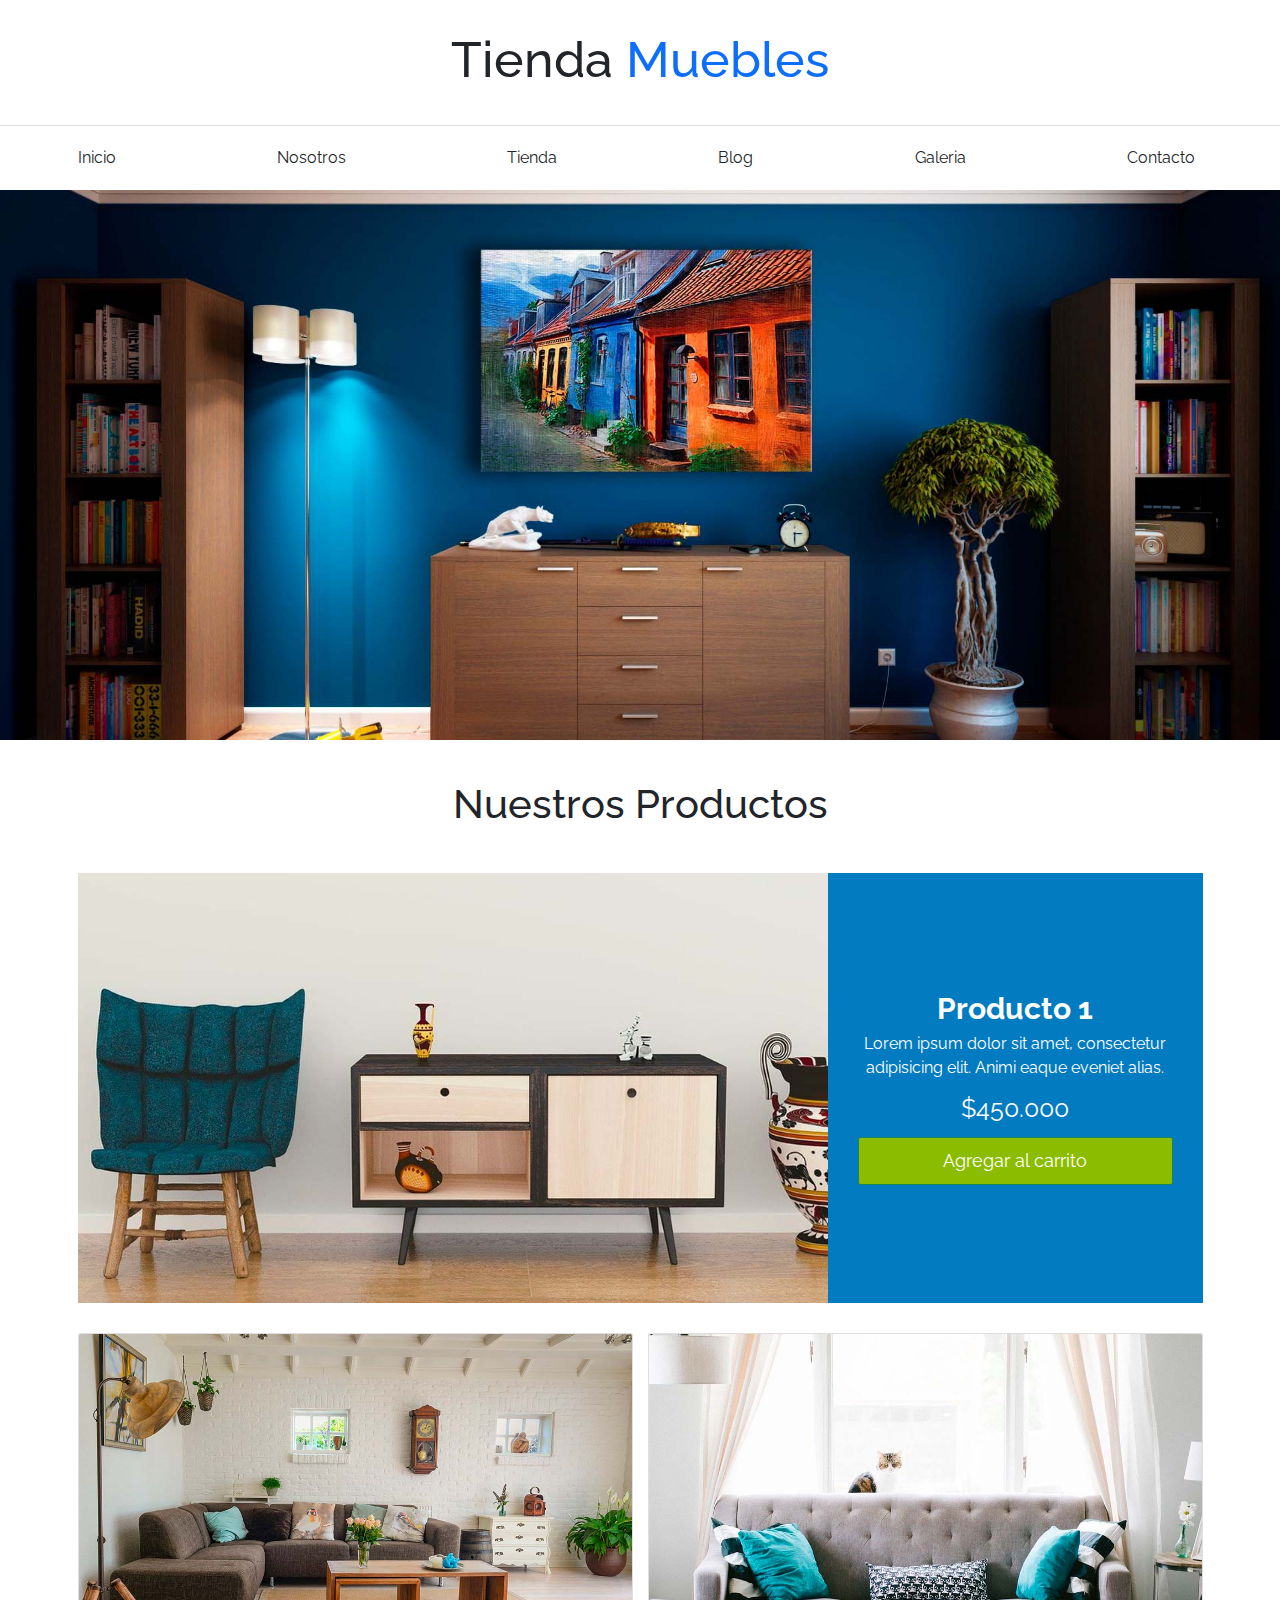
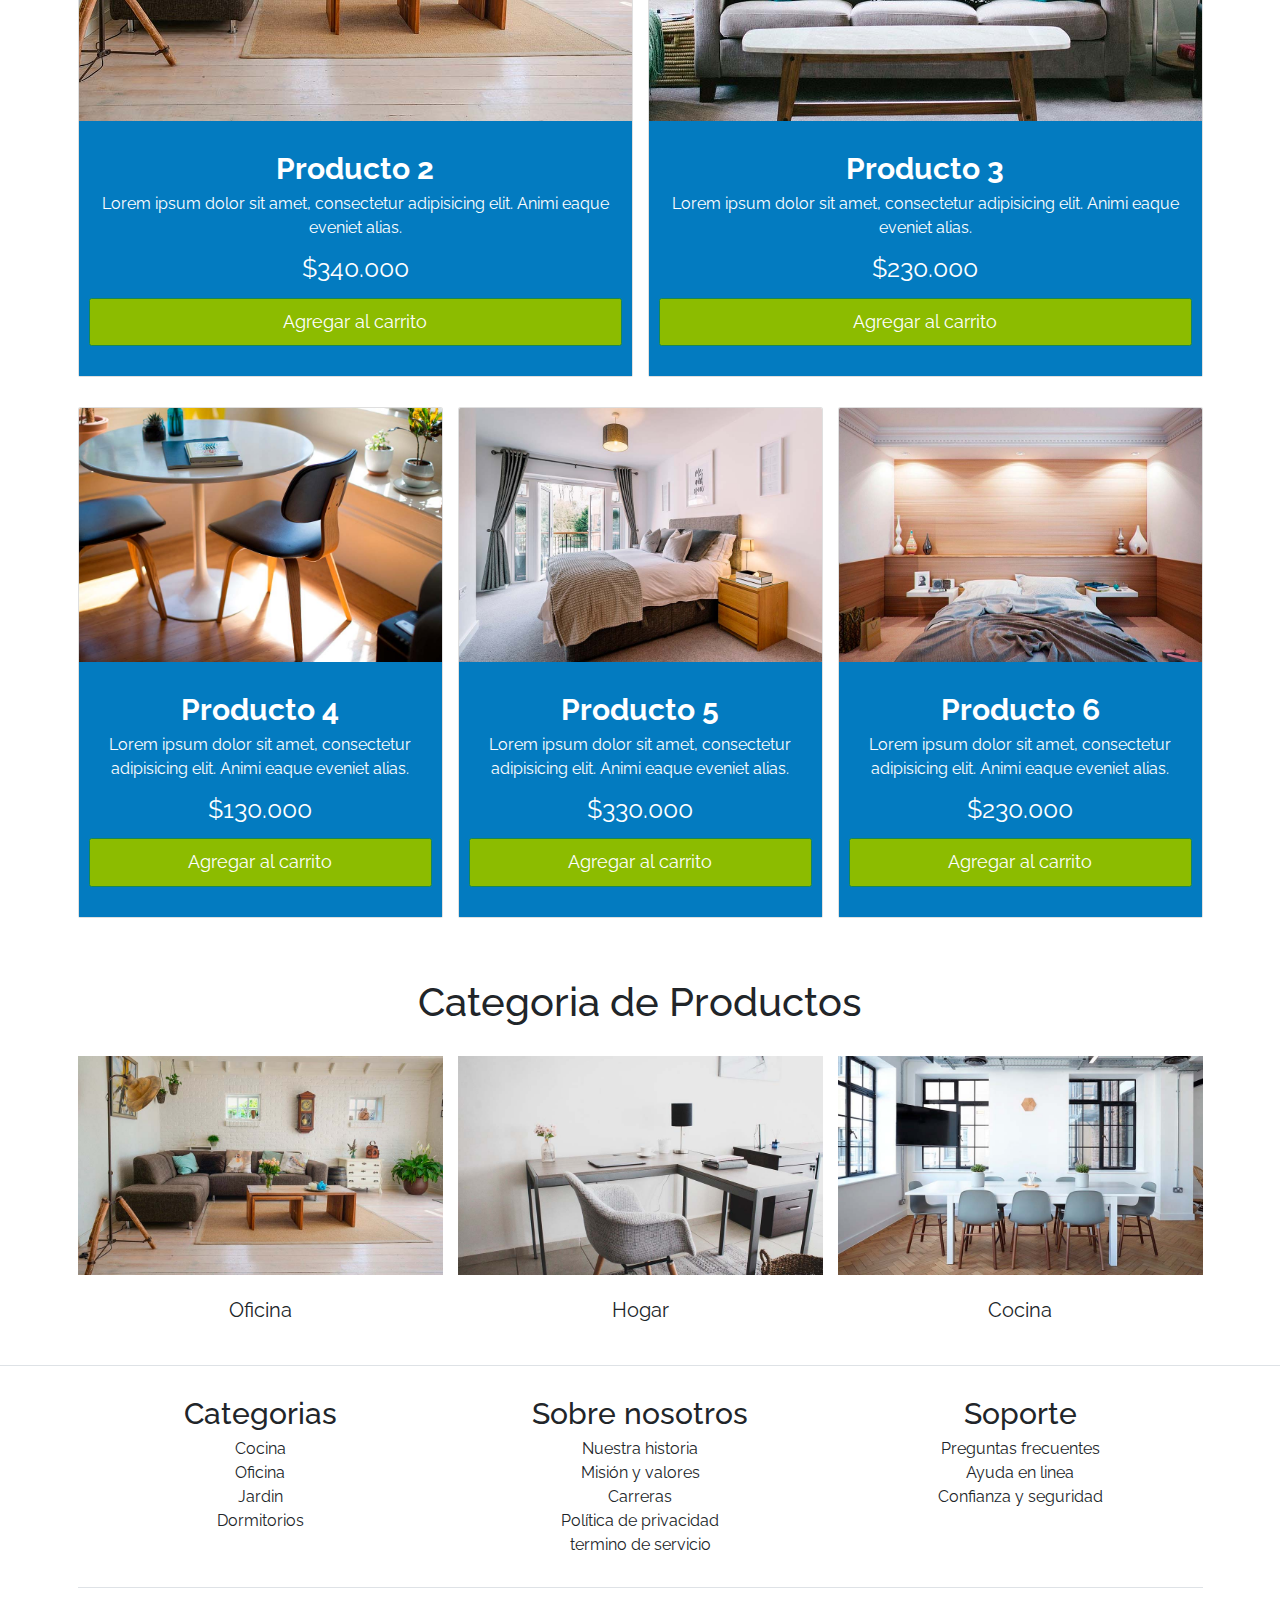
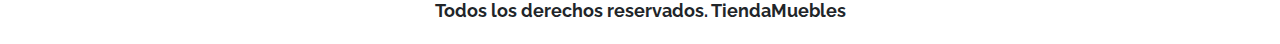
<file: index.html>
<!DOCTYPE html>
<html lang="en">
<head>
    <meta charset="UTF-8">
    <meta http-equiv="X-UA-Compatible" content="IE=edge">
    <meta name="viewport" content="width=device-width, initial-scale=1.0">
    <title>Ecommerce - Inicio</title>
    <link rel="stylesheet" href="css/bootstrap.min.css">
    <link rel="stylesheet" href="css/app.css">
    <link rel="preconnect" href="https://fonts.googleapis.com">
    <link rel="preconnect" href="https://fonts.gstatic.com" crossorigin>
    <link href="https://fonts.googleapis.com/css2?family=Playfair+Display:wght@700&family=Raleway:wght@400;700;900&display=swap" rel="stylesheet">
</head>
<body>
    <header class="py-5">
        <h1 class="text-center">Tienda <span class="text-primary">Muebles</span></h1>

    </header>

    <div class="border-top py-4">
        <div class="navbar navbar-expand-lg container navbar-light">
            
            <a href="index.html" class="navbar-brand d-lg-none fs-2 fw-bold text-uppercase">Tienda Muebles</a>
            
            <button class="navbar-toggler" type="button" data-bs-toggle="collapse" data-bs-target="#mostrarHamburgesa">
                <span class="navbar-toggler-icon"></span>
            </button>

            <div id="mostrarHamburgesa" class="collapse navbar-collapse">
                <nav class="text-capitalize navbar-nav container text-center d-flex flex-md-row justify-content-md-between">
                    <a class="text-decoration-none text-dark" href="index.html">inicio</a>
                    <a class="text-decoration-none text-dark" href="nosotros.html">nosotros</a>
                    <a class="text-decoration-none text-dark" href="tienda.html">tienda</a>
                    <a class="text-decoration-none text-dark" href="blog.html">blog</a>
                    <a class="text-decoration-none text-dark" href="galeria.html">galeria</a>
                    <a class="text-decoration-none text-dark" href="contacto.html">contacto</a>
                </nav>
            </div>
        </div>
    </div>

    <div class="hero"></div>


    <main class="container-xl py-5">
        <h2 class="text-center py-3 text-capitalize">Nuestros Productos</h2>
        
        <div class="row g-0 pt-5 mb-5"> <!--g-0: gutters son espacios entre el contenido d elas columnas -->
            <div class="col-md-8 producto">
                <img src="img/producto1.jpg" alt="imagen producto" class="img-fluid">
            </div>

            <div class="col-md-4 bg-primary text-center p-5 text-white d-flex flex-column justify-content-center">
                <h3 class="fw-bold">Producto 1</h3>
                <p>Lorem ipsum dolor sit amet, consectetur adipisicing elit. Animi eaque eveniet alias.</p>
                <p class="fs-1">$450.000</p>
                <a href="#" class="btn btn-success fs-3 py-3">Agregar al carrito</a>
            </div>
        </div>


        <div class="row">
            <div class="col-md-6 mb-5">
                <div class="card">
                    <img  class="card-img-top" src="img/producto2.jpg" alt="imagen producto">

                    <div class="card-body text-center bg-primary text-white py-5">
                        <h3 class="fw-bold">Producto 2</h3>
                        <p>Lorem ipsum dolor sit amet, consectetur adipisicing elit. Animi eaque eveniet alias.</p>
                        <p class="fs-1">$340.000</p>
                        <a href="#" class="btn btn-success fs-3 py-3 w-100">Agregar al carrito</a>
                    </div>
                </div>
            </div>
            <div class="col-md-6 mb-5">
                <div class="card">
                    <img class="card-img-top" src="img/producto3.jpg" alt="imagen producto">

                    <div class="card-body text-center bg-primary text-white py-5">
                        <h3 class="fw-bold">Producto 3</h3>
                        <p>Lorem ipsum dolor sit amet, consectetur adipisicing elit. Animi eaque eveniet alias.</p>
                        <p class="fs-1">$230.000</p>
                        <a href="#" class="btn btn-success fs-3 py-3 w-100">Agregar al carrito</a>
                    </div>
                </div>
            </div>
        </div>

        <div class="row">
            <div class="col-md-4 mb-5">
                <div class="card">
                    <img class="card-img-top" src="img/producto4.jpg" alt="imagen producto">

                    <div class="card-body text-center bg-primary text-white py-5">
                        <h3 class="fw-bold">Producto 4</h3>
                        <p>Lorem ipsum dolor sit amet, consectetur adipisicing elit. Animi eaque eveniet alias.</p>
                        <p class="fs-1">$130.000</p>
                        <a href="#" class="btn btn-success fs-3 py-3 w-100">Agregar al carrito</a>
                    </div>
                </div>
            </div>
            <div class="col-md-4 mb-5">
                <div class="card">
                    <img class="card-img-top" src="img/producto5.jpg" alt="imagen producto">

                    <div class="card-body text-center bg-primary text-white py-5">
                        <h3 class="fw-bold">Producto 5</h3>
                        <p>Lorem ipsum dolor sit amet, consectetur adipisicing elit. Animi eaque eveniet alias.</p>
                        <p class="fs-1">$330.000</p>
                        <a href="#" class="btn btn-success fs-3 py-3 w-100">Agregar al carrito</a>
                    </div>
                </div>
            </div>
            <div class="col-md-4 mb-5">
                <div class="card">
                    <img class="card-img-top" src="img/producto6.jpg" alt="imagen producto">

                    <div class="card-body text-center bg-primary text-white py-5">
                        <h3 class="fw-bold">Producto 6</h3>
                        <p>Lorem ipsum dolor sit amet, consectetur adipisicing elit. Animi eaque eveniet alias.</p>
                        <p class="fs-1">$230.000</p>
                        <a href="#" class="btn btn-success fs-3 py-3 w-100">Agregar al carrito</a>
                    </div>
                </div>
            </div>
        </div>
    </main>

    <section class="container-xl">
        <h2 class="text-center">Categoria de Productos</h2>

        <div class="row mt-5">
            <div class="col-md-4 categoria">
                <div class="overflow-hidden">
                    <img src="img/categoria1.jpg" alt="imagen categoria" class="img-fluid">
                </div>

                <a href="#" class="text-center d-block text-dark text-decoration-none fs-2 mt-3 p-3">Oficina</a>
            </div>

            <div class="col-md-4 categoria">
                <div class="overflow-hidden">
                    <img src="img/categoria2.jpg" alt="imagen categoria" class="img-fluid">
                </div>

                <a href="#" class="text-center d-block text-dark text-decoration-none fs-2 mt-3 p-3">Hogar</a>
            </div>

            <div class="col-md-4 categoria">
                <div class="overflow-hidden">
                    <img src="img/categoria3.jpg" alt="imagen categoria" class="img-fluid">
                </div>

                <a href="#" class="text-center d-block text-dark text-decoration-none fs-2 mt-3 p-3">Cocina</a>
            </div>
        </div>
        
    </section>

    <footer class="mt-5 border-top">
        <div class="container-xl mt-5">
            <div class="row">
                <div class="col-md-4 mb-4 mb-md-0 text-center">
                    <h3>Categorias</h3>
                    <nav class="d-flex flex-column">
                        <a class="text-dark text-decoration-none" href="#">Cocina</a>
                        <a class="text-dark text-decoration-none" href="#">Oficina</a>
                        <a class="text-dark text-decoration-none" href="#">Jardin</a>
                        <a class="text-dark text-decoration-none" href="#">Dormitorios</a>
                    </nav>
                </div>

                <div class="col-md-4 mb-4 mb-md-0 text-center">
                    <h3>Sobre nosotros</h3>
                    <nav class="d-flex flex-column">
                        <a class="text-dark text-decoration-none" href="#">Nuestra historia</a>
                        <a class="text-dark text-decoration-none" href="#">Misión y valores</a>
                        <a class="text-dark text-decoration-none" href="#">Carreras</a>
                        <a class="text-dark text-decoration-none" href="#">Política de privacidad</a>
                        <a class="text-dark text-decoration-none" href="#">termino de servicio</a>
                    </nav>
                </div>

                <div class="col-md-4 mb-4 mb-md-0 text-center">
                    <h3>Soporte</h3>
                    <nav class="d-flex flex-column">
                        <a class="text-dark text-decoration-none" href="#">Preguntas frecuentes</a>
                        <a class="text-dark text-decoration-none" href="#">Ayuda en linea</a>
                        <a class="text-dark text-decoration-none" href="#">Confianza y seguridad</a>

                    </nav>
                </div>
            </div>

            <p class="text-center mt-5 p-3 border-top fs-3 fw-bold">Todos los derechos reservados. TiendaMuebles</p>
        </div>
    </footer>

    <script src="js/bootstrap.bundle.min.js"></script>
</body>
</html>
</file>
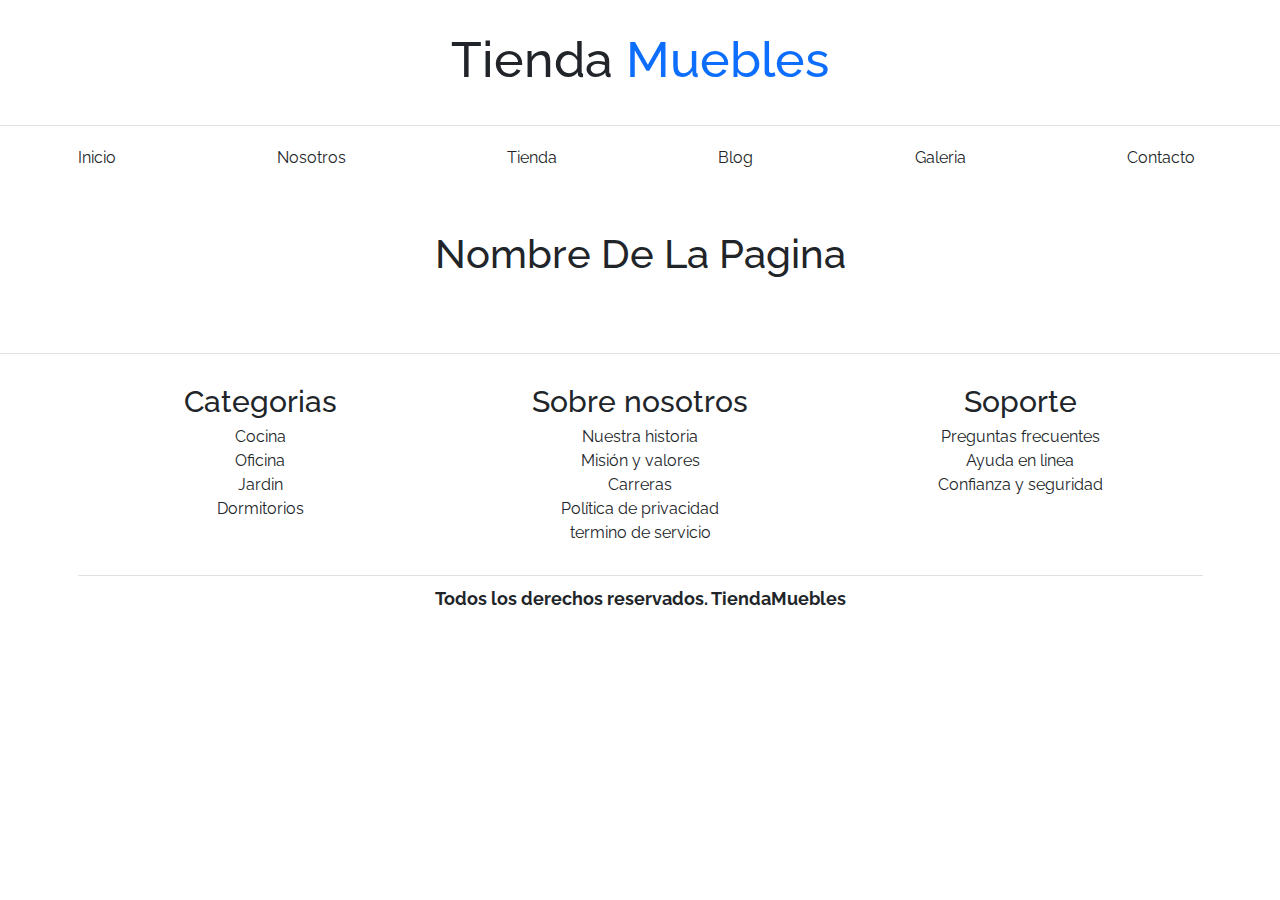
<file: base.html>
<!DOCTYPE html>
<html lang="en">
<head>
    <meta charset="UTF-8">
    <meta http-equiv="X-UA-Compatible" content="IE=edge">
    <meta name="viewport" content="width=device-width, initial-scale=1.0">
    <title>Ecommerce - Nombre Pagina</title>
    <link rel="stylesheet" href="css/bootstrap.min.css">
    <link rel="stylesheet" href="css/app.css">
    <link rel="preconnect" href="https://fonts.googleapis.com">
    <link rel="preconnect" href="https://fonts.gstatic.com" crossorigin>
    <link href="https://fonts.googleapis.com/css2?family=Playfair+Display:wght@700&family=Raleway:wght@400;700;900&display=swap" rel="stylesheet">
</head>
<body>
    <header class="py-5">
        <h1 class="text-center">Tienda <span class="text-primary">Muebles</span></h1>

    </header>

    <div class="border-top py-4">
        <div class="navbar navbar-expand-lg container navbar-light">
            
            <a href="index.html" class="navbar-brand d-lg-none fs-2 fw-bold text-uppercase">Tienda Muebles</a>
            
            <button class="navbar-toggler" type="button" data-bs-toggle="collapse" data-bs-target="#mostrarHamburgesa">
                <span class="navbar-toggler-icon"></span>
            </button>

            <div id="mostrarHamburgesa" class="collapse navbar-collapse">
                <nav class="text-capitalize navbar-nav container text-center d-flex flex-md-row justify-content-md-between">
                    <a class="text-decoration-none text-dark" href="index.html">inicio</a>
                    <a class="text-decoration-none text-dark" href="nosotros.html">nosotros</a>
                    <a class="text-decoration-none text-dark" href="tienda.html">tienda</a>
                    <a class="text-decoration-none text-dark" href="blog.html">blog</a>
                    <a class="text-decoration-none text-dark" href="galeria.html">galeria</a>
                    <a class="text-decoration-none text-dark" href="contacto.html">contacto</a>
                </nav>
            </div>
        </div>
    </div>


    <main class="container-xl py-5">
        <h2 class="text-center py-3 text-capitalize">Nombre de la pagina</h2>
        
    </main>

    <footer class="mt-5 border-top">
        <div class="container-xl mt-5">
            <div class="row">
                <div class="col-md-4 mb-4 mb-md-0 text-center">
                    <h3>Categorias</h3>
                    <nav class="d-flex flex-column">
                        <a class="text-dark text-decoration-none" href="#">Cocina</a>
                        <a class="text-dark text-decoration-none" href="#">Oficina</a>
                        <a class="text-dark text-decoration-none" href="#">Jardin</a>
                        <a class="text-dark text-decoration-none" href="#">Dormitorios</a>
                    </nav>
                </div>

                <div class="col-md-4 mb-4 mb-md-0 text-center">
                    <h3>Sobre nosotros</h3>
                    <nav class="d-flex flex-column">
                        <a class="text-dark text-decoration-none" href="#">Nuestra historia</a>
                        <a class="text-dark text-decoration-none" href="#">Misión y valores</a>
                        <a class="text-dark text-decoration-none" href="#">Carreras</a>
                        <a class="text-dark text-decoration-none" href="#">Política de privacidad</a>
                        <a class="text-dark text-decoration-none" href="#">termino de servicio</a>
                    </nav>
                </div>

                <div class="col-md-4 mb-4 mb-md-0 text-center">
                    <h3>Soporte</h3>
                    <nav class="d-flex flex-column">
                        <a class="text-dark text-decoration-none" href="#">Preguntas frecuentes</a>
                        <a class="text-dark text-decoration-none" href="#">Ayuda en linea</a>
                        <a class="text-dark text-decoration-none" href="#">Confianza y seguridad</a>

                    </nav>
                </div>
            </div>

            <p class="text-center mt-5 p-3 border-top fs-3 fw-bold">Todos los derechos reservados. TiendaMuebles</p>
        </div>
    </footer>

    <script src="js/bootstrap.bundle.min.js"></script>
</body>
</html>
</file>
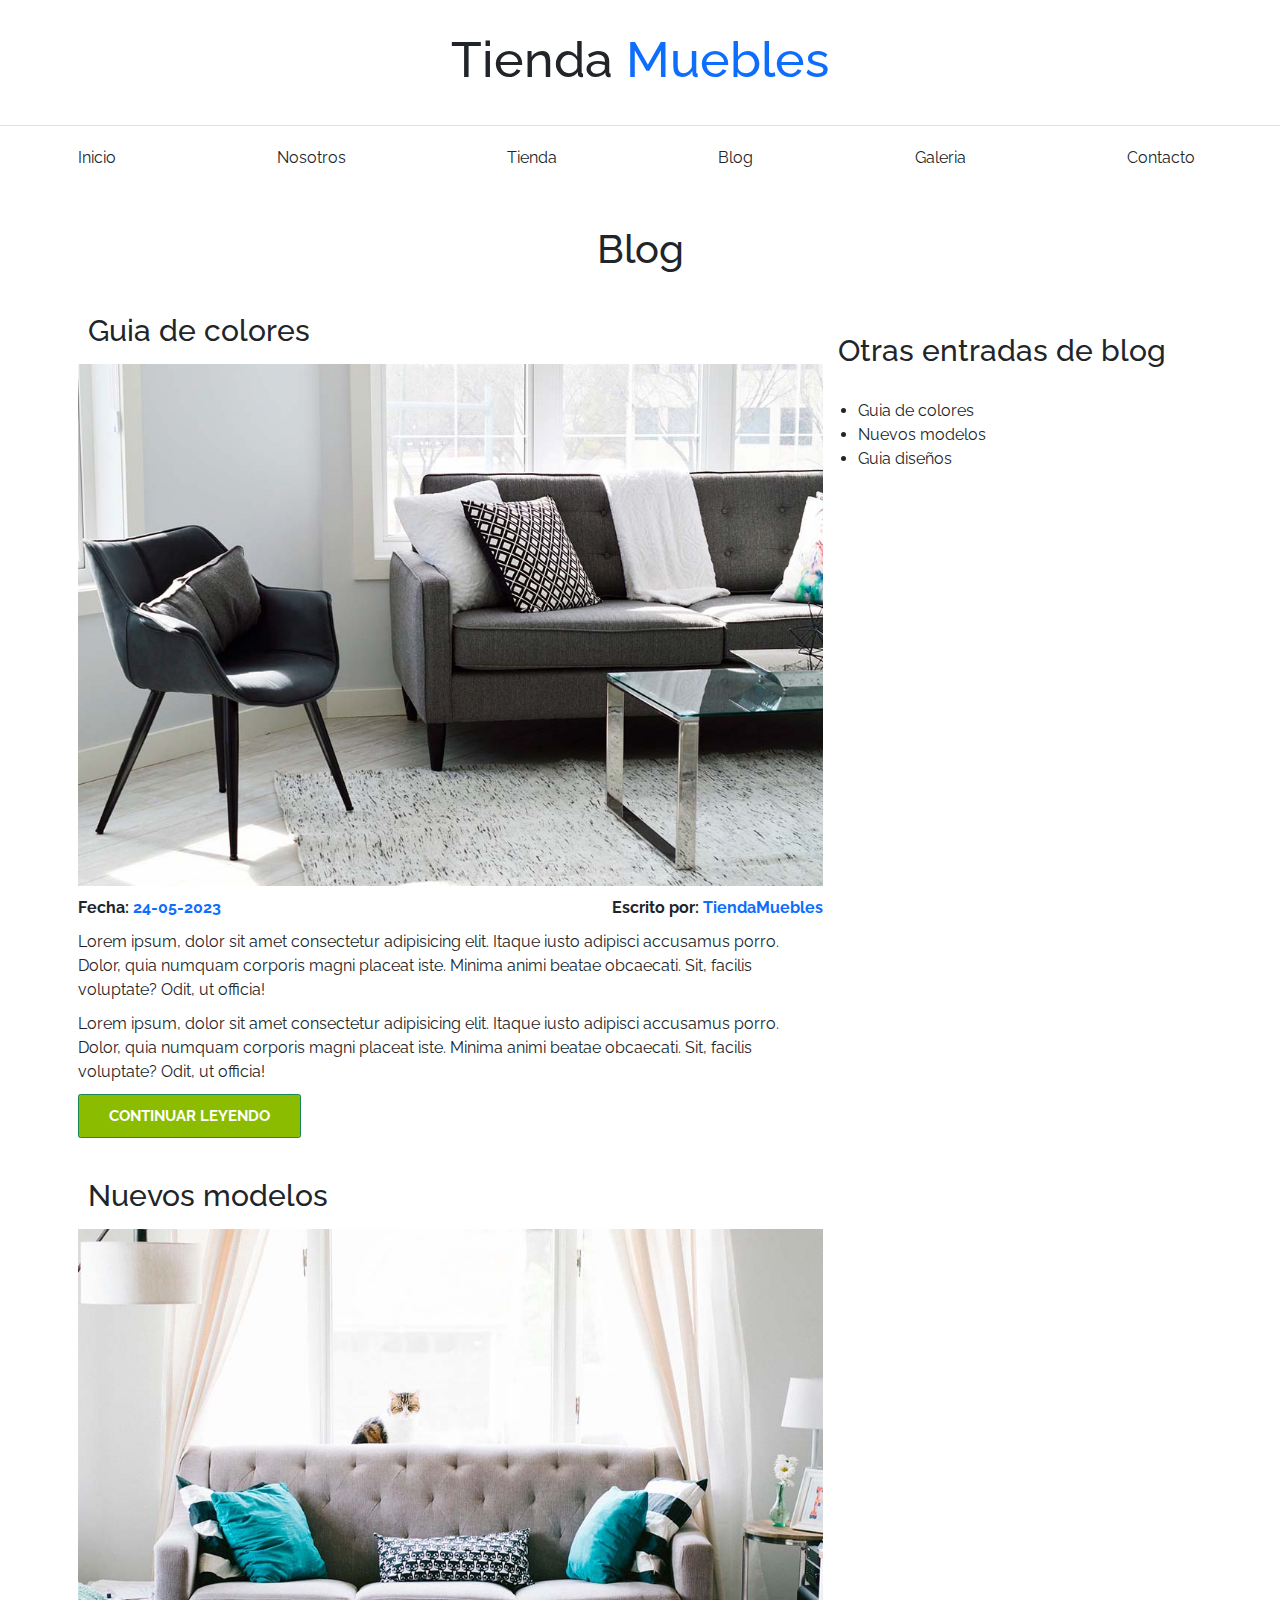
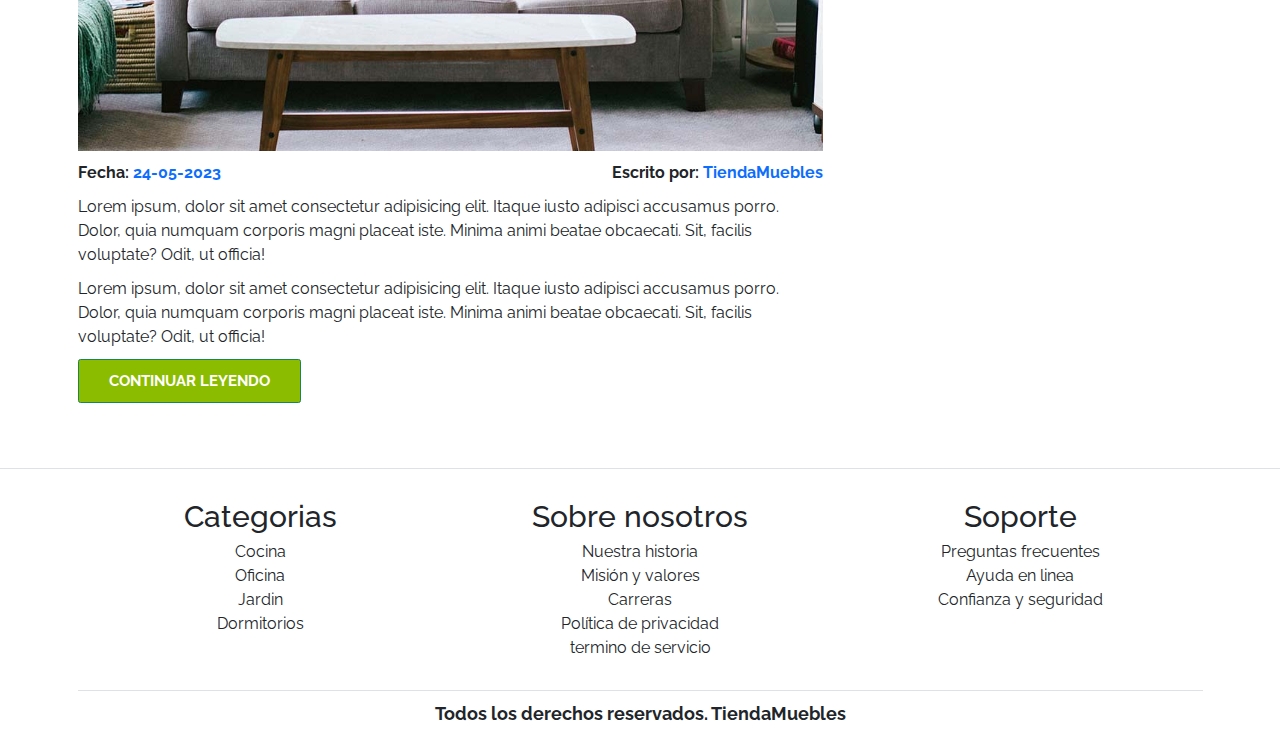
<file: blog.html>
<!DOCTYPE html>
<html lang="en">
<head>
    <meta charset="UTF-8">
    <meta http-equiv="X-UA-Compatible" content="IE=edge">
    <meta name="viewport" content="width=device-width, initial-scale=1.0">
    <title>Ecommerce - Blog</title>
    <link rel="stylesheet" href="css/bootstrap.min.css">
    <link rel="stylesheet" href="css/app.css">
    <link rel="preconnect" href="https://fonts.googleapis.com">
    <link rel="preconnect" href="https://fonts.gstatic.com" crossorigin>
    <link href="https://fonts.googleapis.com/css2?family=Playfair+Display:wght@700&family=Raleway:wght@400;700;900&display=swap" rel="stylesheet">
</head>
<body>
    <header class="py-5">
        <h1 class="text-center">Tienda <span class="text-primary">Muebles</span></h1>

    </header>

    <div class="border-top py-4">
        <div class="navbar navbar-expand-lg container navbar-light">
            
            <a href="index.html" class="navbar-brand d-lg-none fs-2 fw-bold text-uppercase">Tienda Muebles</a>
            
            <button class="navbar-toggler" type="button" data-bs-toggle="collapse" data-bs-target="#mostrarHamburgesa">
                <span class="navbar-toggler-icon"></span>
            </button>

            <div id="mostrarHamburgesa" class="collapse navbar-collapse">
                <nav class="text-capitalize navbar-nav container text-center d-flex flex-md-row justify-content-md-between">
                    <a class="text-decoration-none text-dark" href="index.html">inicio</a>
                    <a class="text-decoration-none text-dark" href="nosotros.html">nosotros</a>
                    <a class="text-decoration-none text-dark" href="tienda.html">tienda</a>
                    <a class="text-decoration-none text-dark" href="blog.html">blog</a>
                    <a class="text-decoration-none text-dark" href="galeria.html">galeria</a>
                    <a class="text-decoration-none text-dark" href="contacto.html">contacto</a>
                </nav>
            </div>
        </div>
    </div>


    <section class="container-xl py-5">
        <h2 class="my-2 text-center">Blog</h2>

        <div class="row mt-5">
            <main class="col-md-8 order-1 order-md-0">
                <article class="mb-2">
                  <h3 class="p-3">Guia de colores</h3>  
                  <img src="img/galeria_05.jpg" alt="imagen blog" class="img-fluid">

                    <div class="d-flex flex-column flex-md-row justify-content-md-between mt-3">
                        <p class="fw-bold">
                            Fecha: <span class="text-primary">24-05-2023 </span> 
                        </p>
        
                        <p class="fw-bold">
                            Escrito por: <span class="text-primary">TiendaMuebles </span> 
                        </p>
                    </div>
                  
                    <p>Lorem ipsum, dolor sit amet consectetur adipisicing elit. Itaque iusto adipisci accusamus porro. Dolor, quia numquam corporis magni placeat iste. Minima animi beatae obcaecati. Sit, facilis voluptate? Odit, ut officia!</p>
                  
                    <p>Lorem ipsum, dolor sit amet consectetur adipisicing elit. Itaque iusto adipisci accusamus porro. Dolor, quia numquam corporis magni placeat iste. Minima animi beatae obcaecati. Sit, facilis voluptate? Odit, ut officia!</p>

                    <a href="entrada.html" type="button" class="btn btn-success px-5 py-3 fs-4 fw-bold text-uppercase d-block d-md-inline-block">Continuar Leyendo</a>
                </article>

                <article class="mb-2 my-5">
                  <h3 class="p-3">Nuevos modelos</h3>  
                  <img src="img/galeria_06.jpg" alt="imagen blog" class="img-fluid">

                    <div class="d-flex flex-column flex-md-row justify-content-md-between mt-3">
                        <p class="fw-bold">
                            Fecha: <span class="text-primary">24-05-2023 </span> 
                        </p>
        
                        <p class="fw-bold">
                            Escrito por: <span class="text-primary">TiendaMuebles </span> 
                        </p>
                    </div>
                  
                    <p>Lorem ipsum, dolor sit amet consectetur adipisicing elit. Itaque iusto adipisci accusamus porro. Dolor, quia numquam corporis magni placeat iste. Minima animi beatae obcaecati. Sit, facilis voluptate? Odit, ut officia!</p>
                  
                    <p>Lorem ipsum, dolor sit amet consectetur adipisicing elit. Itaque iusto adipisci accusamus porro. Dolor, quia numquam corporis magni placeat iste. Minima animi beatae obcaecati. Sit, facilis voluptate? Odit, ut officia!</p>

                    <a href="entrada2.html" type="button" class="btn btn-success px-5 py-3 fs-4 fw-bold text-uppercase d-block d-md-inline-block">Continuar Leyendo</a>
                </article>
            </main>

            <aside class="col-md-4">
                <h3 class="my-5">Otras entradas de blog</h3>
                <ul class="mt-5">
                    <li>
                        <a class="text-dark text-decoration-none" href="#">Guia de colores</a>
                    </li>
                    <li>
                        <a class="text-dark text-decoration-none" href="#">Nuevos modelos</a>
                    </li>
                    <li>
                        <a class="text-dark text-decoration-none" href="#">Guia diseños</a>
                    </li>
                </ul>
            </aside>
        </div>
    </section>



    <footer class="mt-5 border-top">
        <div class="container-xl mt-5">
            <div class="row">
                <div class="col-md-4 mb-4 mb-md-0 text-center">
                    <h3>Categorias</h3>
                    <nav class="d-flex flex-column">
                        <a class="text-dark text-decoration-none" href="#">Cocina</a>
                        <a class="text-dark text-decoration-none" href="#">Oficina</a>
                        <a class="text-dark text-decoration-none" href="#">Jardin</a>
                        <a class="text-dark text-decoration-none" href="#">Dormitorios</a>
                    </nav>
                </div>

                <div class="col-md-4 mb-4 mb-md-0 text-center">
                    <h3>Sobre nosotros</h3>
                    <nav class="d-flex flex-column">
                        <a class="text-dark text-decoration-none" href="#">Nuestra historia</a>
                        <a class="text-dark text-decoration-none" href="#">Misión y valores</a>
                        <a class="text-dark text-decoration-none" href="#">Carreras</a>
                        <a class="text-dark text-decoration-none" href="#">Política de privacidad</a>
                        <a class="text-dark text-decoration-none" href="#">termino de servicio</a>
                    </nav>
                </div>

                <div class="col-md-4 mb-4 mb-md-0 text-center">
                    <h3>Soporte</h3>
                    <nav class="d-flex flex-column">
                        <a class="text-dark text-decoration-none" href="#">Preguntas frecuentes</a>
                        <a class="text-dark text-decoration-none" href="#">Ayuda en linea</a>
                        <a class="text-dark text-decoration-none" href="#">Confianza y seguridad</a>

                    </nav>
                </div>
            </div>

            <p class="text-center mt-5 p-3 border-top fs-3 fw-bold">Todos los derechos reservados. TiendaMuebles</p>
        </div>
    </footer>

    <script src="js/bootstrap.bundle.min.js"></script>
</body>
</html>
</file>
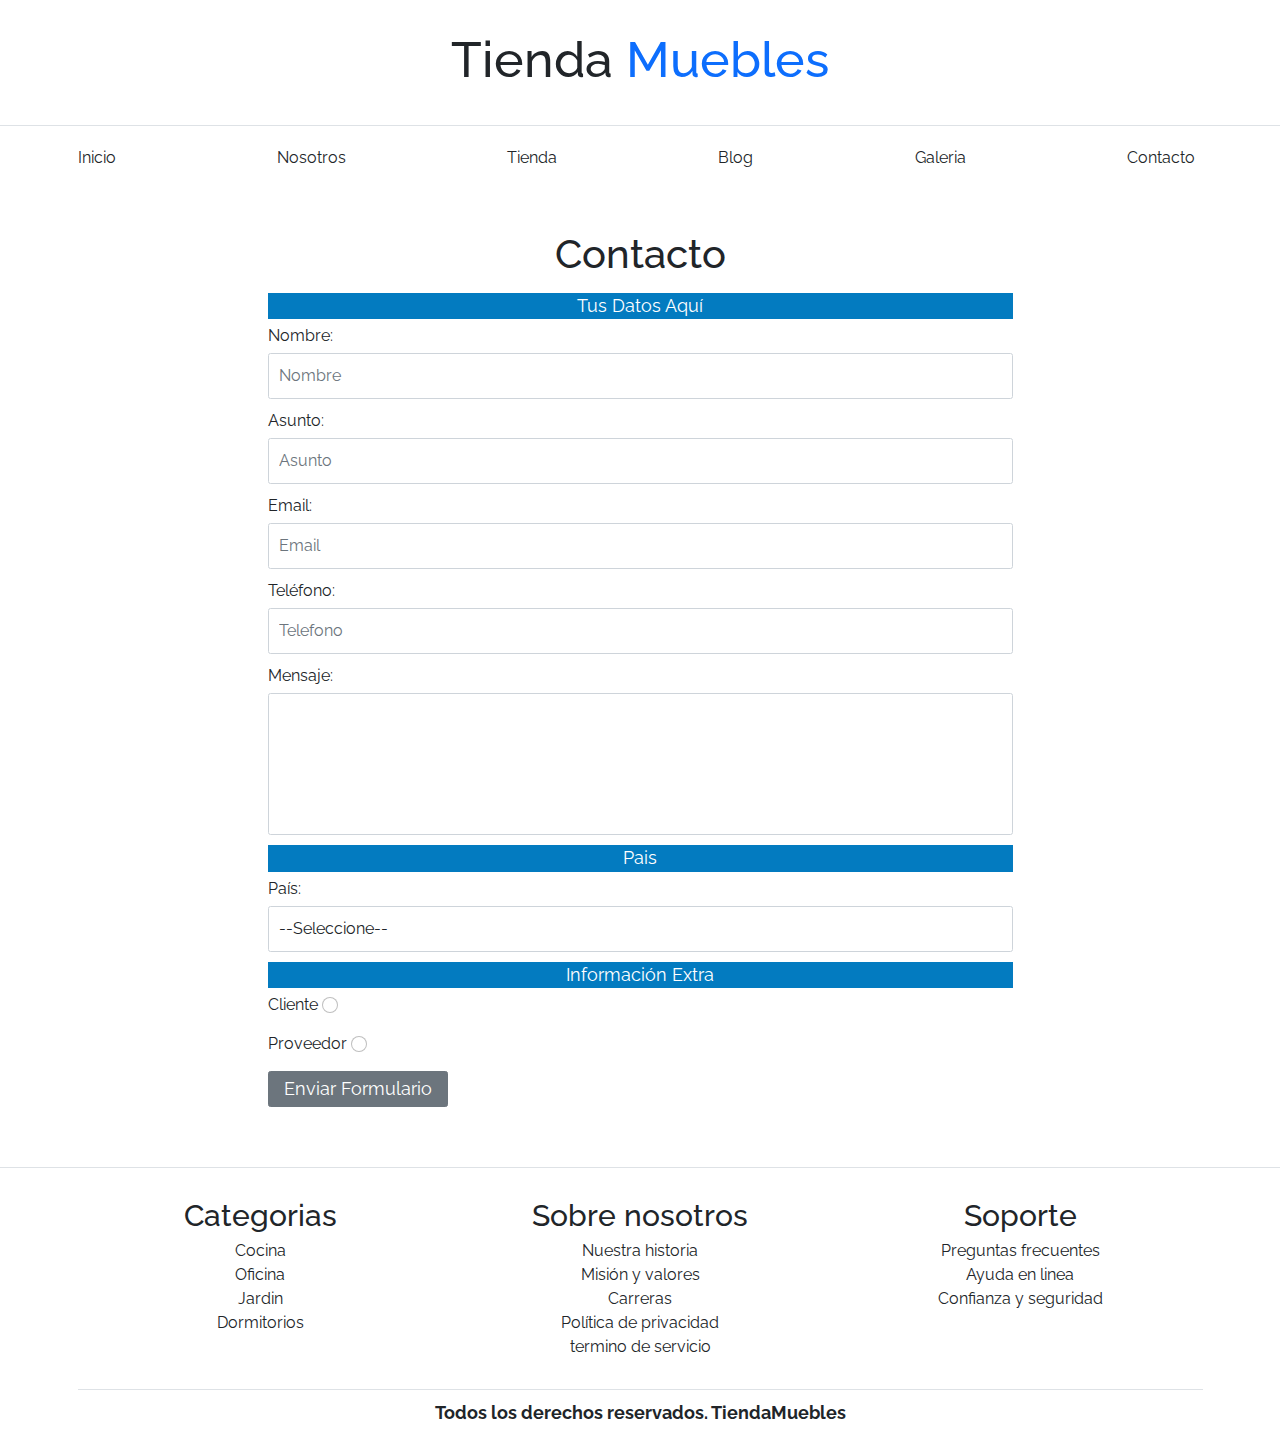
<file: contacto.html>
<!DOCTYPE html>
<html lang="en">
<head>
    <meta charset="UTF-8">
    <meta http-equiv="X-UA-Compatible" content="IE=edge">
    <meta name="viewport" content="width=device-width, initial-scale=1.0">
    <title>Ecommerce - Contacto</title>
    <link rel="stylesheet" href="css/bootstrap.min.css">
    <link rel="stylesheet" href="css/app.css">
    <link rel="preconnect" href="https://fonts.googleapis.com">
    <link rel="preconnect" href="https://fonts.gstatic.com" crossorigin>
    <link href="https://fonts.googleapis.com/css2?family=Playfair+Display:wght@700&family=Raleway:wght@400;700;900&display=swap" rel="stylesheet">
</head>
<body>
    <header class="py-5">
        <h1 class="text-center">Tienda <span class="text-primary">Muebles</span></h1>

    </header>

    <div class="border-top py-4">
        <div class="navbar navbar-expand-lg container navbar-light">
            
            <a href="index.html" class="navbar-brand d-lg-none fs-2 fw-bold text-uppercase">Tienda Muebles</a>
            
            <button class="navbar-toggler" type="button" data-bs-toggle="collapse" data-bs-target="#mostrarHamburgesa">
                <span class="navbar-toggler-icon"></span>
            </button>

            <div id="mostrarHamburgesa" class="collapse navbar-collapse">
                <nav class="text-capitalize navbar-nav container text-center d-flex flex-md-row justify-content-md-between">
                    <a class="text-decoration-none text-dark" href="index.html">inicio</a>
                    <a class="text-decoration-none text-dark" href="nosotros.html">nosotros</a>
                    <a class="text-decoration-none text-dark" href="tienda.html">tienda</a>
                    <a class="text-decoration-none text-dark" href="blog.html">blog</a>
                    <a class="text-decoration-none text-dark" href="galeria.html">galeria</a>
                    <a class="text-decoration-none text-dark" href="contacto.html">contacto</a>
                </nav>
            </div>
        </div>
    </div>


    <main class="container-xl py-5">
        <h2 class="text-center py-3 text-capitalize">Contacto</h2>
        
        <div class="row justify-content-center">
            <form action="" class="col-md-8 needs-validation" novalidate>
                <!-- fieldset nos ayuda agrupar elementos en un formulario -->
                <fieldset>
                    <legend class="bg-primary text-center text-white fs-3">Tus Datos Aquí</legend>

                    <div class="mb-3">
                        <label for="nombre" class="form-label">Nombre:</label>
                        <input type="text" class="form-control" id="nombre" placeholder="Nombre" required>
                        <span class="invalid-feedback">Obligatorio*</span>
                    </div>
                    <div class="mb-3">
                        <label for="asunto" class="form-label">Asunto:</label>
                        <input type="text" class="form-control" id="asunto" placeholder="Asunto" required>
                        <span class="invalid-feedback">Obligatorio*</span>
                    </div>
                    <div class="mb-3">
                        <label for="email" class="form-label">Email:</label>
                        <input type="email" class="form-control" id="email" placeholder="Email" required>
                        <span class="invalid-feedback">Obligatorio*</span>
                    </div>
                    <div class="mb-3">
                        <label for="telefono" class="form-label">Teléfono:</label>
                        <input type="tel" class="form-control" id="telefono" placeholder="Telefono" required>
                        <span class="invalid-feedback">Obligatorio*</span>
                    </div>
                    <div class="mb-3">
                        <label for="mensaje" class="form-label">Mensaje:</label>
                        <textarea id="mensaje" name="textarea" class="form-control" rows="5" required></textarea>
                        <span class="invalid-feedback">Obligatorio*</span>
                    </div>
                </fieldset>

                <fieldset>
                    <legend class="bg-primary text-center text-white fs-3">Pais</legend>
                    <div class="mb-3">
                        <label for="mensaje" class="form-label">País:</label>
                        <select name="select" id="pais" class="form-control" required>
                            <option value="">--Seleccione--</option>
                            <option value="EU">EE.UU</option>
                            <option value="MX">México</option>
                            <option value="CL">Chile</option>
                            <option value="PR">Peru</option>
                            <option value="AR">Argentina</option>
                            <option value="ES">España</option>
                        </select>
                        <span class="invalid-feedback">Obligatorio*</span>
                        <span class="valid-feedback">Hecho</span>
                    </div>

                </fieldset>

                <fieldset>
                    <legend class="bg-primary text-center text-white fs-3">Información Extra</legend>

                    <div class="mb-3">
                        <label for="cliente" class="form-label">Cliente</label>
                        <input name="tipo" type="radio" class="form-check-input" id="cliente">
                    </div>                    
                    <div class="mb-3">
                        <label for="proveedor" class="form-label">Proveedor</label>
                        <input name="tipo" type="radio" class="form-check-input" id="proveedor">
                    </div>  
                    
                    <div class="d-grid d-md-flex">
                        <input type="submit" class="btn btn-secondary fs-3 px-4" value="Enviar Formulario">
                    </div>
                    
                </fieldset>
            </form>
        </div>
    </main>

    <footer class="mt-5 border-top">
        <div class="container-xl mt-5">
            <div class="row">
                <div class="col-md-4 mb-4 mb-md-0 text-center">
                    <h3>Categorias</h3>
                    <nav class="d-flex flex-column">
                        <a class="text-dark text-decoration-none" href="#">Cocina</a>
                        <a class="text-dark text-decoration-none" href="#">Oficina</a>
                        <a class="text-dark text-decoration-none" href="#">Jardin</a>
                        <a class="text-dark text-decoration-none" href="#">Dormitorios</a>
                    </nav>
                </div>

                <div class="col-md-4 mb-4 mb-md-0 text-center">
                    <h3>Sobre nosotros</h3>
                    <nav class="d-flex flex-column">
                        <a class="text-dark text-decoration-none" href="#">Nuestra historia</a>
                        <a class="text-dark text-decoration-none" href="#">Misión y valores</a>
                        <a class="text-dark text-decoration-none" href="#">Carreras</a>
                        <a class="text-dark text-decoration-none" href="#">Política de privacidad</a>
                        <a class="text-dark text-decoration-none" href="#">termino de servicio</a>
                    </nav>
                </div>

                <div class="col-md-4 mb-4 mb-md-0 text-center">
                    <h3>Soporte</h3>
                    <nav class="d-flex flex-column">
                        <a class="text-dark text-decoration-none" href="#">Preguntas frecuentes</a>
                        <a class="text-dark text-decoration-none" href="#">Ayuda en linea</a>
                        <a class="text-dark text-decoration-none" href="#">Confianza y seguridad</a>

                    </nav>
                </div>
            </div>

            <p class="text-center mt-5 p-3 border-top fs-3 fw-bold">Todos los derechos reservados. TiendaMuebles</p>
        </div>
    </footer>

    <script src="js/bootstrap.bundle.min.js"></script>
    <script src="js/app.js"></script>
</body>
</html>
</file>
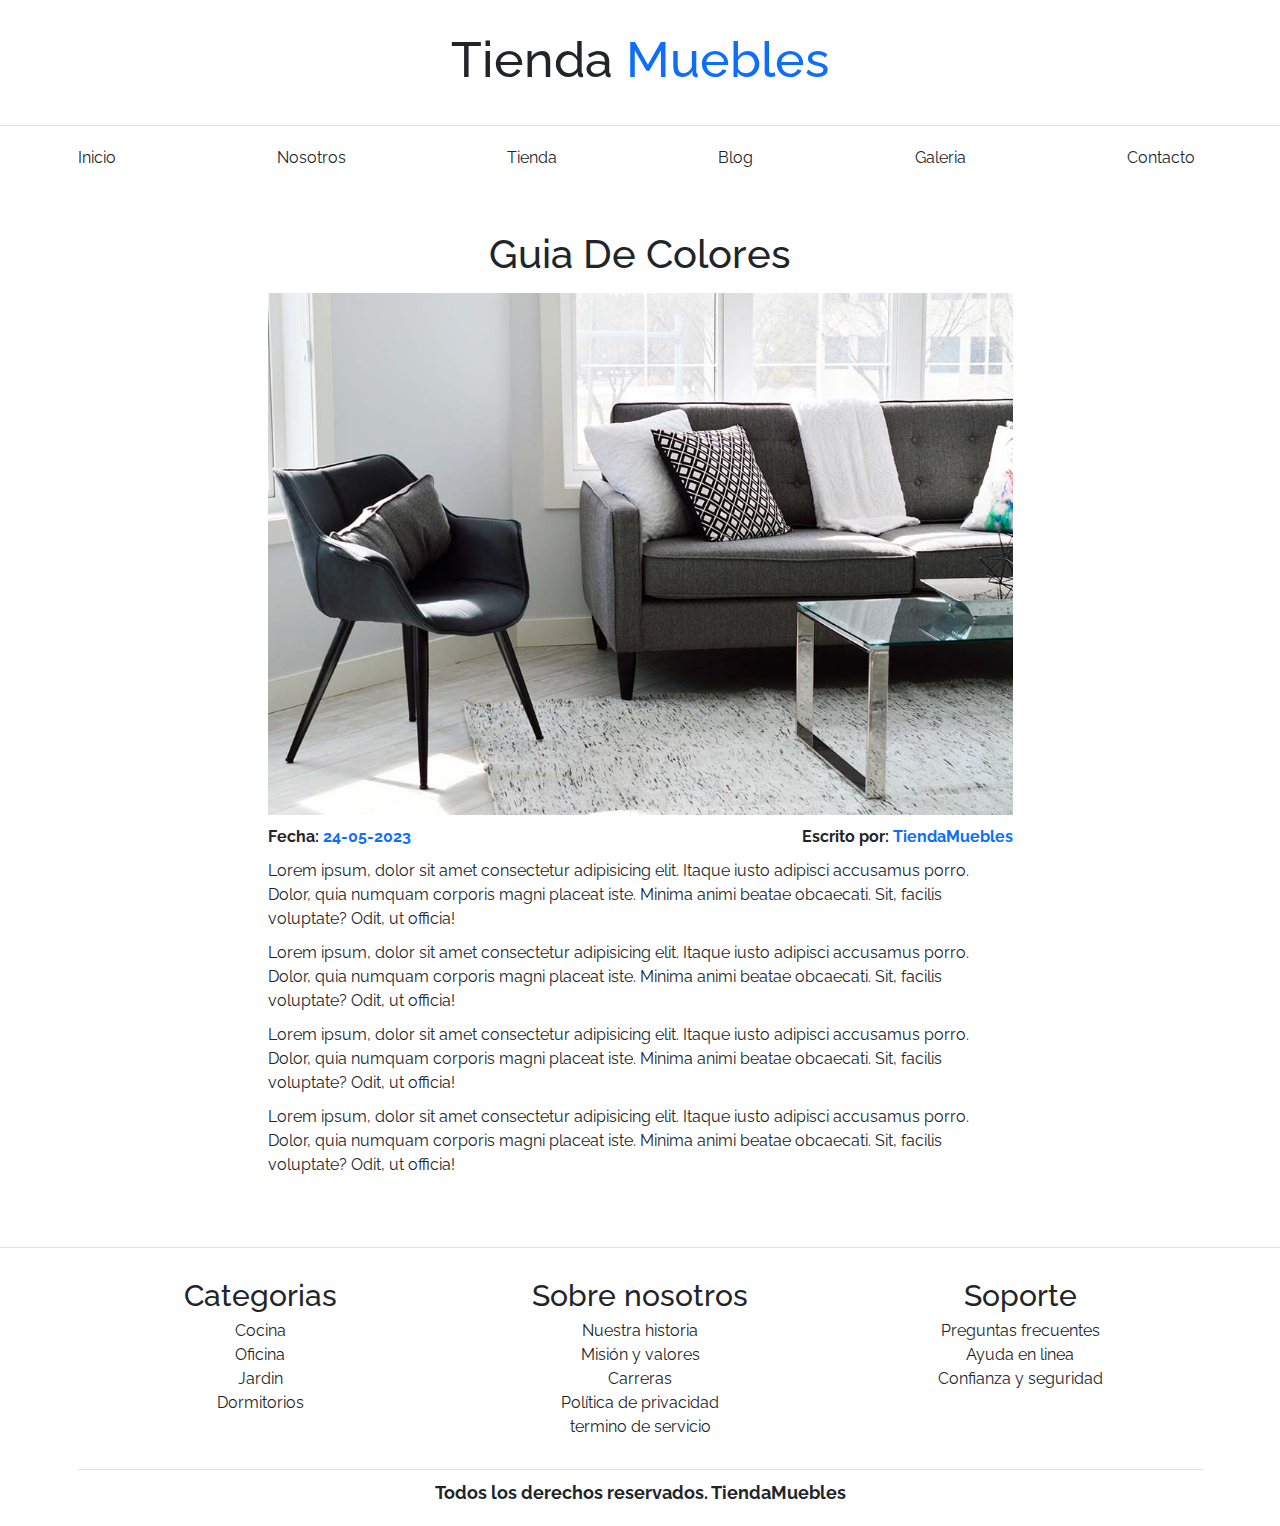
<file: entrada.html>
<!DOCTYPE html>
<html lang="en">
<head>
    <meta charset="UTF-8">
    <meta http-equiv="X-UA-Compatible" content="IE=edge">
    <meta name="viewport" content="width=device-width, initial-scale=1.0">
    <title>Ecommerce - Nombre Pagina</title>
    <link rel="stylesheet" href="css/bootstrap.min.css">
    <link rel="stylesheet" href="css/app.css">
    <link rel="preconnect" href="https://fonts.googleapis.com">
    <link rel="preconnect" href="https://fonts.gstatic.com" crossorigin>
    <link href="https://fonts.googleapis.com/css2?family=Playfair+Display:wght@700&family=Raleway:wght@400;700;900&display=swap" rel="stylesheet">
</head>
<body>
    <header class="py-5">
        <h1 class="text-center">Tienda <span class="text-primary">Muebles</span></h1>

    </header>

    <div class="border-top py-4">
        <div class="navbar navbar-expand-lg container navbar-light">
            
            <a href="index.html" class="navbar-brand d-lg-none fs-2 fw-bold text-uppercase">Tienda Muebles</a>
            
            <button class="navbar-toggler" type="button" data-bs-toggle="collapse" data-bs-target="#mostrarHamburgesa">
                <span class="navbar-toggler-icon"></span>
            </button>

            <div id="mostrarHamburgesa" class="collapse navbar-collapse">
                <nav class="text-capitalize navbar-nav container text-center d-flex flex-md-row justify-content-md-between">
                    <a class="text-decoration-none text-dark" href="index.html">inicio</a>
                    <a class="text-decoration-none text-dark" href="nosotros.html">nosotros</a>
                    <a class="text-decoration-none text-dark" href="tienda.html">tienda</a>
                    <a class="text-decoration-none text-dark" href="blog.html">blog</a>
                    <a class="text-decoration-none text-dark" href="galeria.html">galeria</a>
                    <a class="text-decoration-none text-dark" href="contacto.html">contacto</a>
                </nav>
            </div>
        </div>
    </div>


    <main class="container-xl py-5">
        <h2 class="text-center py-3 text-capitalize">Guia de colores</h2>
        
        <div class="row justify-content-md-center">
            <article class="col-md-8">
                <img src="img/galeria_05.jpg" alt="imagen blog" class="img-fluid">

                  <div class="d-flex flex-column flex-md-row justify-content-md-between mt-3">
                      <p class="fw-bold">
                          Fecha: <span class="text-primary">24-05-2023 </span> 
                      </p>
      
                      <p class="fw-bold">
                          Escrito por: <span class="text-primary">TiendaMuebles </span> 
                      </p>
                  </div>
                
                  <p>Lorem ipsum, dolor sit amet consectetur adipisicing elit. Itaque iusto adipisci accusamus porro. Dolor, quia numquam corporis magni placeat iste. Minima animi beatae obcaecati. Sit, facilis voluptate? Odit, ut officia!</p>
                
                  <p>Lorem ipsum, dolor sit amet consectetur adipisicing elit. Itaque iusto adipisci accusamus porro. Dolor, quia numquam corporis magni placeat iste. Minima animi beatae obcaecati. Sit, facilis voluptate? Odit, ut officia!</p>

                  <p>Lorem ipsum, dolor sit amet consectetur adipisicing elit. Itaque iusto adipisci accusamus porro. Dolor, quia numquam corporis magni placeat iste. Minima animi beatae obcaecati. Sit, facilis voluptate? Odit, ut officia!</p>
                  
                  <p>Lorem ipsum, dolor sit amet consectetur adipisicing elit. Itaque iusto adipisci accusamus porro. Dolor, quia numquam corporis magni placeat iste. Minima animi beatae obcaecati. Sit, facilis voluptate? Odit, ut officia!</p>
            </article>
        </div>

    </main>

    <footer class="mt-5 border-top">
        <div class="container-xl mt-5">
            <div class="row">
                <div class="col-md-4 mb-4 mb-md-0 text-center">
                    <h3>Categorias</h3>
                    <nav class="d-flex flex-column">
                        <a class="text-dark text-decoration-none" href="#">Cocina</a>
                        <a class="text-dark text-decoration-none" href="#">Oficina</a>
                        <a class="text-dark text-decoration-none" href="#">Jardin</a>
                        <a class="text-dark text-decoration-none" href="#">Dormitorios</a>
                    </nav>
                </div>

                <div class="col-md-4 mb-4 mb-md-0 text-center">
                    <h3>Sobre nosotros</h3>
                    <nav class="d-flex flex-column">
                        <a class="text-dark text-decoration-none" href="#">Nuestra historia</a>
                        <a class="text-dark text-decoration-none" href="#">Misión y valores</a>
                        <a class="text-dark text-decoration-none" href="#">Carreras</a>
                        <a class="text-dark text-decoration-none" href="#">Política de privacidad</a>
                        <a class="text-dark text-decoration-none" href="#">termino de servicio</a>
                    </nav>
                </div>

                <div class="col-md-4 mb-4 mb-md-0 text-center">
                    <h3>Soporte</h3>
                    <nav class="d-flex flex-column">
                        <a class="text-dark text-decoration-none" href="#">Preguntas frecuentes</a>
                        <a class="text-dark text-decoration-none" href="#">Ayuda en linea</a>
                        <a class="text-dark text-decoration-none" href="#">Confianza y seguridad</a>

                    </nav>
                </div>
            </div>

            <p class="text-center mt-5 p-3 border-top fs-3 fw-bold">Todos los derechos reservados. TiendaMuebles</p>
        </div>
    </footer>

    <script src="js/bootstrap.bundle.min.js"></script>
</body>
</html>
</file>
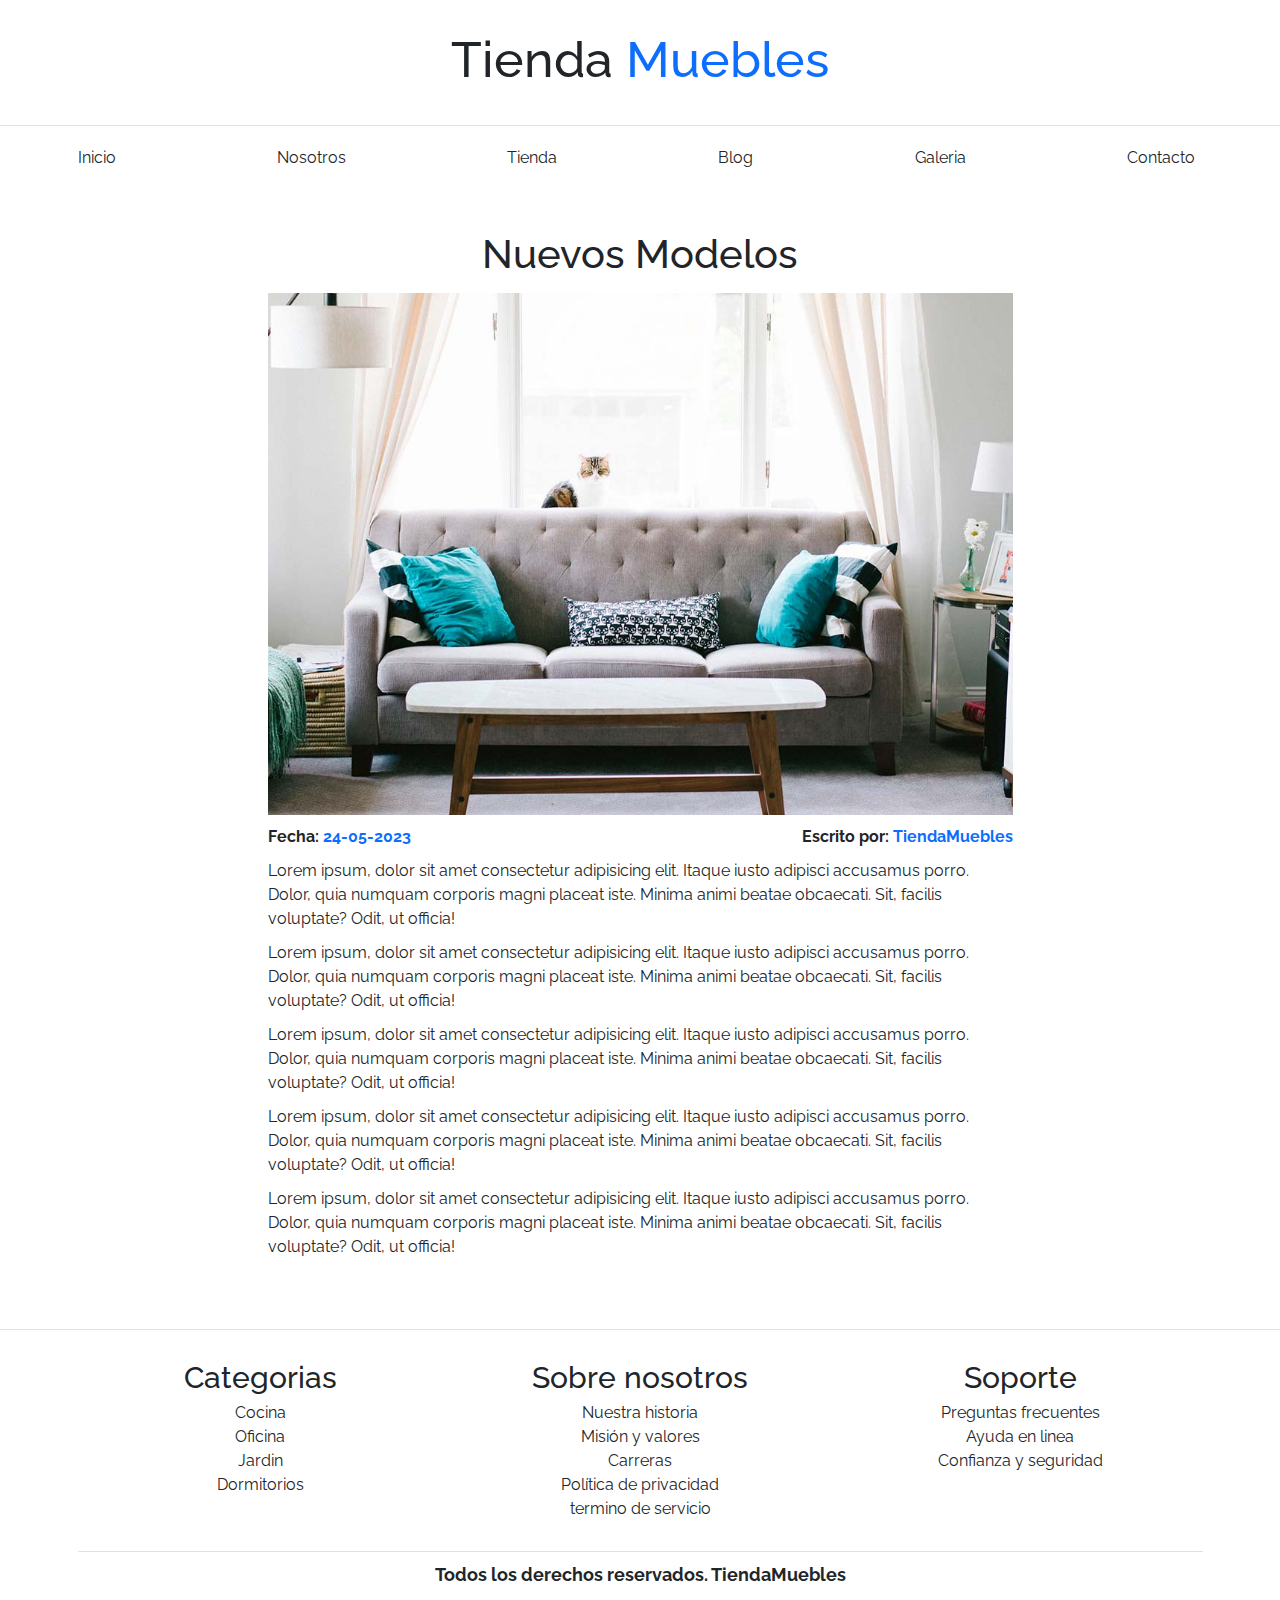
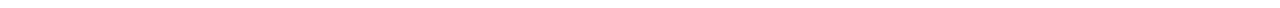
<file: entrada2.html>
<!DOCTYPE html>
<html lang="en">
<head>
    <meta charset="UTF-8">
    <meta http-equiv="X-UA-Compatible" content="IE=edge">
    <meta name="viewport" content="width=device-width, initial-scale=1.0">
    <title>Ecommerce - Nombre Pagina</title>
    <link rel="stylesheet" href="css/bootstrap.min.css">
    <link rel="stylesheet" href="css/app.css">
    <link rel="preconnect" href="https://fonts.googleapis.com">
    <link rel="preconnect" href="https://fonts.gstatic.com" crossorigin>
    <link href="https://fonts.googleapis.com/css2?family=Playfair+Display:wght@700&family=Raleway:wght@400;700;900&display=swap" rel="stylesheet">
</head>
<body>
    <header class="py-5">
        <h1 class="text-center">Tienda <span class="text-primary">Muebles</span></h1>

    </header>

    <div class="border-top py-4">
        <div class="navbar navbar-expand-lg container navbar-light">
            
            <a href="index.html" class="navbar-brand d-lg-none fs-2 fw-bold text-uppercase">Tienda Muebles</a>
            
            <button class="navbar-toggler" type="button" data-bs-toggle="collapse" data-bs-target="#mostrarHamburgesa">
                <span class="navbar-toggler-icon"></span>
            </button>

            <div id="mostrarHamburgesa" class="collapse navbar-collapse">
                <nav class="text-capitalize navbar-nav container text-center d-flex flex-md-row justify-content-md-between">
                    <a class="text-decoration-none text-dark" href="index.html">inicio</a>
                    <a class="text-decoration-none text-dark" href="nosotros.html">nosotros</a>
                    <a class="text-decoration-none text-dark" href="tienda.html">tienda</a>
                    <a class="text-decoration-none text-dark" href="blog.html">blog</a>
                    <a class="text-decoration-none text-dark" href="galeria.html">galeria</a>
                    <a class="text-decoration-none text-dark" href="contacto.html">contacto</a>
                </nav>
            </div>
        </div>
    </div>


    <main class="container-xl py-5">
        <h2 class="text-center py-3 text-capitalize">Nuevos modelos</h2>
        
        <div class="row justify-content-md-center">
            <article class="col-md-8">
                <img src="img/galeria_06.jpg" alt="imagen blog" class="img-fluid">

                  <div class="d-flex flex-column flex-md-row justify-content-md-between mt-3">
                      <p class="fw-bold">
                          Fecha: <span class="text-primary">24-05-2023 </span> 
                      </p>
      
                      <p class="fw-bold">
                          Escrito por: <span class="text-primary">TiendaMuebles </span> 
                      </p>
                  </div>
                
                  <p>Lorem ipsum, dolor sit amet consectetur adipisicing elit. Itaque iusto adipisci accusamus porro. Dolor, quia numquam corporis magni placeat iste. Minima animi beatae obcaecati. Sit, facilis voluptate? Odit, ut officia!</p>
                
                  <p>Lorem ipsum, dolor sit amet consectetur adipisicing elit. Itaque iusto adipisci accusamus porro. Dolor, quia numquam corporis magni placeat iste. Minima animi beatae obcaecati. Sit, facilis voluptate? Odit, ut officia!</p>

                  <p>Lorem ipsum, dolor sit amet consectetur adipisicing elit. Itaque iusto adipisci accusamus porro. Dolor, quia numquam corporis magni placeat iste. Minima animi beatae obcaecati. Sit, facilis voluptate? Odit, ut officia!</p>
                  
                  <p>Lorem ipsum, dolor sit amet consectetur adipisicing elit. Itaque iusto adipisci accusamus porro. Dolor, quia numquam corporis magni placeat iste. Minima animi beatae obcaecati. Sit, facilis voluptate? Odit, ut officia!</p>
                  <p>Lorem ipsum, dolor sit amet consectetur adipisicing elit. Itaque iusto adipisci accusamus porro. Dolor, quia numquam corporis magni placeat iste. Minima animi beatae obcaecati. Sit, facilis voluptate? Odit, ut officia!</p>
            </article>
        </div>

    </main>

    <footer class="mt-5 border-top">
        <div class="container-xl mt-5">
            <div class="row">
                <div class="col-md-4 mb-4 mb-md-0 text-center">
                    <h3>Categorias</h3>
                    <nav class="d-flex flex-column">
                        <a class="text-dark text-decoration-none" href="#">Cocina</a>
                        <a class="text-dark text-decoration-none" href="#">Oficina</a>
                        <a class="text-dark text-decoration-none" href="#">Jardin</a>
                        <a class="text-dark text-decoration-none" href="#">Dormitorios</a>
                    </nav>
                </div>

                <div class="col-md-4 mb-4 mb-md-0 text-center">
                    <h3>Sobre nosotros</h3>
                    <nav class="d-flex flex-column">
                        <a class="text-dark text-decoration-none" href="#">Nuestra historia</a>
                        <a class="text-dark text-decoration-none" href="#">Misión y valores</a>
                        <a class="text-dark text-decoration-none" href="#">Carreras</a>
                        <a class="text-dark text-decoration-none" href="#">Política de privacidad</a>
                        <a class="text-dark text-decoration-none" href="#">termino de servicio</a>
                    </nav>
                </div>

                <div class="col-md-4 mb-4 mb-md-0 text-center">
                    <h3>Soporte</h3>
                    <nav class="d-flex flex-column">
                        <a class="text-dark text-decoration-none" href="#">Preguntas frecuentes</a>
                        <a class="text-dark text-decoration-none" href="#">Ayuda en linea</a>
                        <a class="text-dark text-decoration-none" href="#">Confianza y seguridad</a>

                    </nav>
                </div>
            </div>

            <p class="text-center mt-5 p-3 border-top fs-3 fw-bold">Todos los derechos reservados. TiendaMuebles</p>
        </div>
    </footer>

    <script src="js/bootstrap.bundle.min.js"></script>
</body>
</html>
</file>
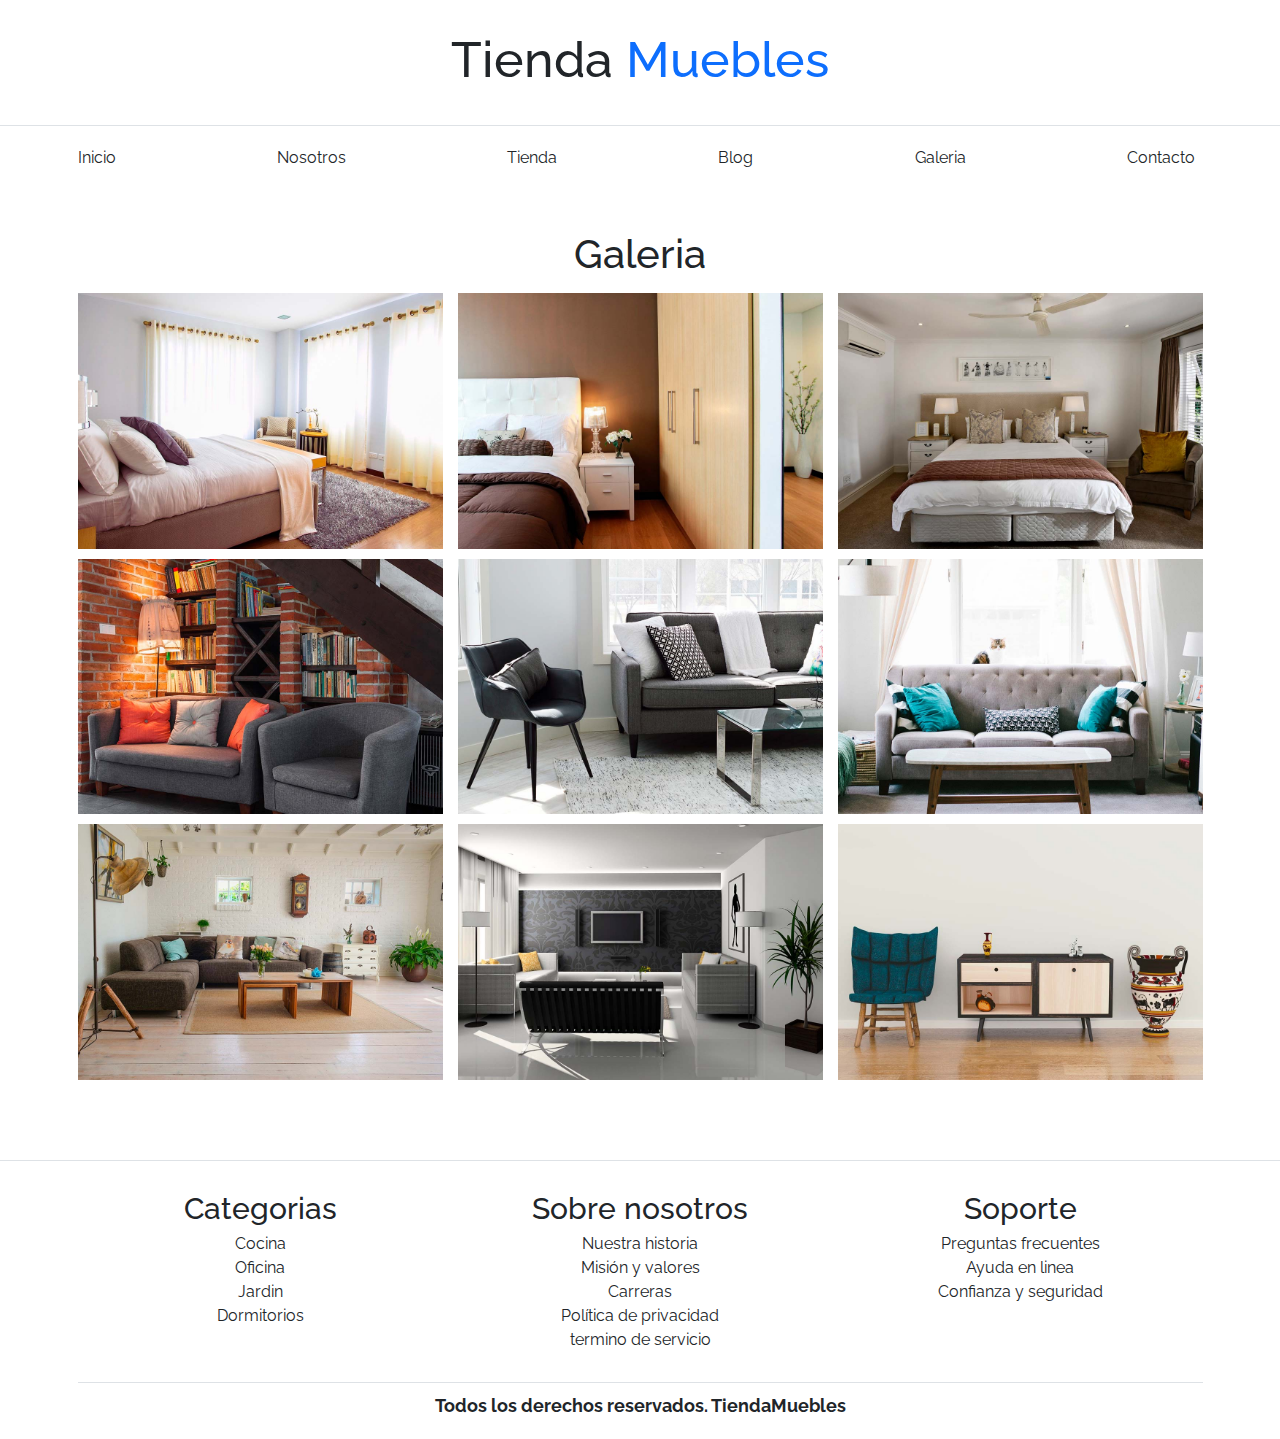
<file: galeria.html>
<!DOCTYPE html>
<html lang="en">
<head>
    <meta charset="UTF-8">
    <meta http-equiv="X-UA-Compatible" content="IE=edge">
    <meta name="viewport" content="width=device-width, initial-scale=1.0">
    <title>Ecommerce - Galería</title>
    <link rel="stylesheet" href="css/bootstrap.min.css">
    <link rel="stylesheet" href="css/app.css">
    <link rel="preconnect" href="https://fonts.googleapis.com">
    <link rel="preconnect" href="https://fonts.gstatic.com" crossorigin>
    <link href="https://fonts.googleapis.com/css2?family=Playfair+Display:wght@700&family=Raleway:wght@400;700;900&display=swap" rel="stylesheet">
</head>
<body>
    <header class="py-5">
        <h1 class="text-center">Tienda <span class="text-primary">Muebles</span></h1>

    </header>

    <div class="border-top py-4">
        <div class="navbar navbar-expand-lg container navbar-light">
            
            <a href="index.html" class="navbar-brand d-lg-none fs-2 fw-bold text-uppercase">Tienda Muebles</a>
            
            <button class="navbar-toggler" type="button" data-bs-toggle="collapse" data-bs-target="#mostrarHamburgesa">
                <span class="navbar-toggler-icon"></span>
            </button>

            <div id="mostrarHamburgesa" class="collapse navbar-collapse">
                <nav class="text-capitalize navbar-nav container text-center d-flex flex-md-row justify-content-md-between">
                    <a class="text-decoration-none text-dark" href="index.html">inicio</a>
                    <a class="text-decoration-none text-dark" href="nosotros.html">nosotros</a>
                    <a class="text-decoration-none text-dark" href="tienda.html">tienda</a>
                    <a class="text-decoration-none text-dark" href="blog.html">blog</a>
                    <a class="text-decoration-none text-dark" href="galeria.html">galeria</a>
                    <a class="text-decoration-none text-dark" href="contacto.html">contacto</a>
                </nav>
            </div>
        </div>
    </div>


    <main class="container-xl py-5">
        <h2 class="text-center py-3 text-capitalize">Galeria</h2>
        
        <ul class="row list-unstyled galeria">
            <li class="col-md-6 col-lg-4">
                <a data-bs-toggle="modal" data-bs-target="#modal-imagen" data-bs-imagen="galeria_01"> 
                    <img src="img/galeria_01.jpg" alt="imagen galeria" class="img-fluid">
                </a>
            </li>
            <li class="col-md-6 col-lg-4">
                <a data-bs-toggle="modal" data-bs-target="#modal-imagen" data-bs-imagen="galeria_02">
                    <img src="img/galeria_02.jpg" alt="imagen galeria" class="img-fluid">
                </a>
            </li>
            <li class="col-md-6 col-lg-4">
                <a data-bs-toggle="modal" data-bs-target="#modal-imagen" data-bs-imagen="galeria_03">
                    <img src="img/galeria_03.jpg" alt="imagen galeria" class="img-fluid">
                </a>
            </li>
            <li class="col-md-6 col-lg-4">
                <a data-bs-toggle="modal" data-bs-target="#modal-imagen" data-bs-imagen="galeria_04">
                    <img src="img/galeria_04.jpg" alt="imagen galeria" class="img-fluid">
                </a>
            </li>
            <li class="col-md-6 col-lg-4">
                <a data-bs-toggle="modal" data-bs-target="#modal-imagen" data-bs-imagen="galeria_05">
                    <img src="img/galeria_05.jpg" alt="imagen galeria" class="img-fluid">
                </a>
            </li>
            <li class="col-md-6 col-lg-4">
                <a data-bs-toggle="modal" data-bs-target="#modal-imagen" data-bs-imagen="galeria_06">
                    <img src="img/galeria_06.jpg" alt="imagen galeria" class="img-fluid">
                </a>
            </li>
            <li class="col-md-6 col-lg-4">
                <a data-bs-toggle="modal" data-bs-target="#modal-imagen" data-bs-imagen="galeria_07">
                    <img src="img/galeria_07.jpg" alt="imagen galeria" class="img-fluid">
                </a>
            </li>
            <li class="col-md-6 col-lg-4">
                <a data-bs-toggle="modal" data-bs-target="#modal-imagen" data-bs-imagen="galeria_08">
                    <img src="img/galeria_08.jpg" alt="imagen galeria" class="img-fluid">
                </a>
            </li>
            <li class="col-md-6 col-lg-4">
                <a data-bs-toggle="modal" data-bs-target="#modal-imagen" data-bs-imagen="galeria_09">
                    <img src="img/galeria_09.jpg" alt="imagen galeria" class="img-fluid">
                </a>
            </li>
        </ul>
    </main>

    <!-- Ventana Modal -->
    <div class="modal fade" id="modal-imagen">
        <div class="modal-dialog modal-lg modal-dialog-centered">
            <div class="modal-content">
                <div class="modal-body"></div>
            </div>
        </div>
    </div>

    <footer class="mt-5 border-top">
        <div class="container-xl mt-5">
            <div class="row">
                <div class="col-md-4 mb-4 mb-md-0 text-center">
                    <h3>Categorias</h3>
                    <nav class="d-flex flex-column">
                        <a class="text-dark text-decoration-none" href="#">Cocina</a>
                        <a class="text-dark text-decoration-none" href="#">Oficina</a>
                        <a class="text-dark text-decoration-none" href="#">Jardin</a>
                        <a class="text-dark text-decoration-none" href="#">Dormitorios</a>
                    </nav>
                </div>

                <div class="col-md-4 mb-4 mb-md-0 text-center">
                    <h3>Sobre nosotros</h3>
                    <nav class="d-flex flex-column">
                        <a class="text-dark text-decoration-none" href="#">Nuestra historia</a>
                        <a class="text-dark text-decoration-none" href="#">Misión y valores</a>
                        <a class="text-dark text-decoration-none" href="#">Carreras</a>
                        <a class="text-dark text-decoration-none" href="#">Política de privacidad</a>
                        <a class="text-dark text-decoration-none" href="#">termino de servicio</a>
                    </nav>
                </div>

                <div class="col-md-4 mb-4 mb-md-0 text-center">
                    <h3>Soporte</h3>
                    <nav class="d-flex flex-column">
                        <a class="text-dark text-decoration-none" href="#">Preguntas frecuentes</a>
                        <a class="text-dark text-decoration-none" href="#">Ayuda en linea</a>
                        <a class="text-dark text-decoration-none" href="#">Confianza y seguridad</a>

                    </nav>
                </div>
            </div>

            <p class="text-center mt-5 p-3 border-top fs-3 fw-bold">Todos los derechos reservados. TiendaMuebles</p>
        </div>
    </footer>

    <script src="js/bootstrap.bundle.min.js"></script>
    <script src="js/app.js"></script>
</body>
</html>
</file>
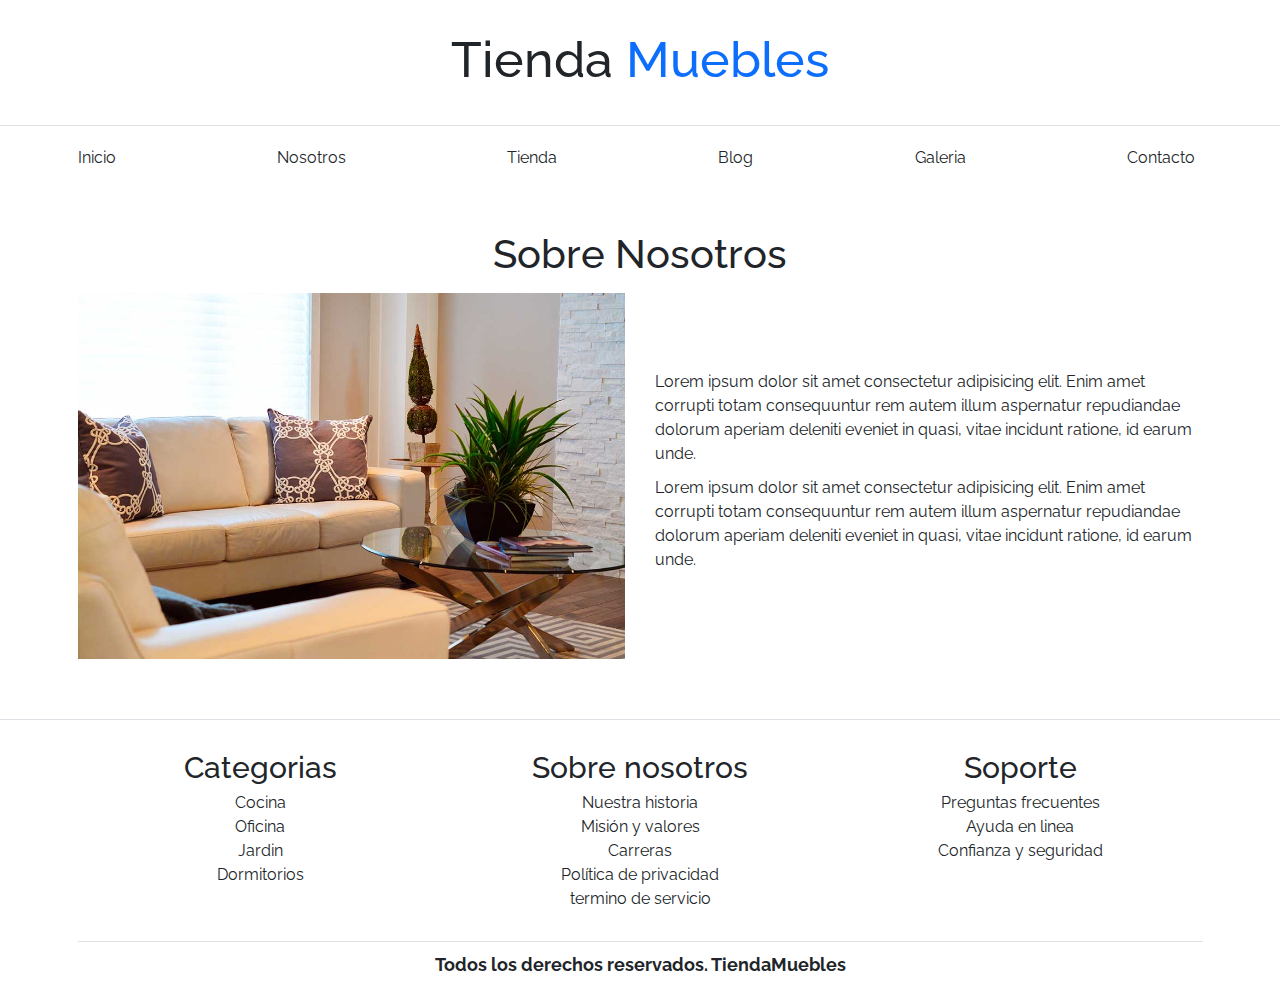
<file: nosotros.html>
<!DOCTYPE html>
<html lang="en">
<head>
    <meta charset="UTF-8">
    <meta http-equiv="X-UA-Compatible" content="IE=edge">
    <meta name="viewport" content="width=device-width, initial-scale=1.0">
    <title>Ecommerce - Nosotros</title>
    <link rel="stylesheet" href="css/bootstrap.min.css">
    <link rel="stylesheet" href="css/app.css">
    <link rel="preconnect" href="https://fonts.googleapis.com">
    <link rel="preconnect" href="https://fonts.gstatic.com" crossorigin>
    <link href="https://fonts.googleapis.com/css2?family=Playfair+Display:wght@700&family=Raleway:wght@400;700;900&display=swap" rel="stylesheet">
</head>
<body>
    <header class="py-5">
        <h1 class="text-center">Tienda <span class="text-primary">Muebles</span></h1>

    </header>

    <div class="border-top py-4">
        <div class="navbar navbar-expand-lg container navbar-light">
            
            <a href="index.html" class="navbar-brand d-lg-none fs-2 fw-bold text-uppercase">Tienda Muebles</a>
            
            <button class="navbar-toggler" type="button" data-bs-toggle="collapse" data-bs-target="#mostrarHamburgesa">
                <span class="navbar-toggler-icon"></span>
            </button>

            <div id="mostrarHamburgesa" class="collapse navbar-collapse">
                <nav class="text-capitalize navbar-nav container text-center d-flex flex-md-row justify-content-md-between">
                    <a class="text-decoration-none text-dark" href="index.html">inicio</a>
                    <a class="text-decoration-none text-dark" href="nosotros.html">nosotros</a>
                    <a class="text-decoration-none text-dark" href="tienda.html">tienda</a>
                    <a class="text-decoration-none text-dark" href="blog.html">blog</a>
                    <a class="text-decoration-none text-dark" href="galeria.html">galeria</a>
                    <a class="text-decoration-none text-dark" href="contacto.html">contacto</a>
                </nav>
            </div>
        </div>
    </div>


    <main class="container-xl py-5">
        <h2 class="text-center py-3 text-capitalize">Sobre Nosotros</h2>
    
        <div class="row align-items-center g-5">
            <div class="col-md-6">
                <img class="img-fluid" src="img/nosotros.jpg" alt="imag sobre nosotros">
            </div>
            <div class="col-md-6">
                <p>Lorem ipsum dolor sit amet consectetur adipisicing elit. Enim amet corrupti totam consequuntur rem autem illum aspernatur repudiandae dolorum aperiam deleniti eveniet in quasi, vitae incidunt ratione, id earum unde.</p>
                <p>Lorem ipsum dolor sit amet consectetur adipisicing elit. Enim amet corrupti totam consequuntur rem autem illum aspernatur repudiandae dolorum aperiam deleniti eveniet in quasi, vitae incidunt ratione, id earum unde.</p>
            </div>
        </div>
    </main>



    <footer class="mt-5 border-top">
        <div class="container-xl mt-5">
            <div class="row">
                <div class="col-md-4 mb-4 mb-md-0 text-center">
                    <h3>Categorias</h3>
                    <nav class="d-flex flex-column">
                        <a class="text-dark text-decoration-none" href="#">Cocina</a>
                        <a class="text-dark text-decoration-none" href="#">Oficina</a>
                        <a class="text-dark text-decoration-none" href="#">Jardin</a>
                        <a class="text-dark text-decoration-none" href="#">Dormitorios</a>
                    </nav>
                </div>

                <div class="col-md-4 mb-4 mb-md-0 text-center">
                    <h3>Sobre nosotros</h3>
                    <nav class="d-flex flex-column">
                        <a class="text-dark text-decoration-none" href="#">Nuestra historia</a>
                        <a class="text-dark text-decoration-none" href="#">Misión y valores</a>
                        <a class="text-dark text-decoration-none" href="#">Carreras</a>
                        <a class="text-dark text-decoration-none" href="#">Política de privacidad</a>
                        <a class="text-dark text-decoration-none" href="#">termino de servicio</a>
                    </nav>
                </div>

                <div class="col-md-4 mb-4 mb-md-0 text-center">
                    <h3>Soporte</h3>
                    <nav class="d-flex flex-column">
                        <a class="text-dark text-decoration-none" href="#">Preguntas frecuentes</a>
                        <a class="text-dark text-decoration-none" href="#">Ayuda en linea</a>
                        <a class="text-dark text-decoration-none" href="#">Confianza y seguridad</a>

                    </nav>
                </div>
            </div>

            <p class="text-center mt-5 p-3 border-top fs-3 fw-bold">Todos los derechos reservados. TiendaMuebles</p>
        </div>
    </footer>

    <script src="js/bootstrap.bundle.min.js"></script>
</body>
</html>
</file>
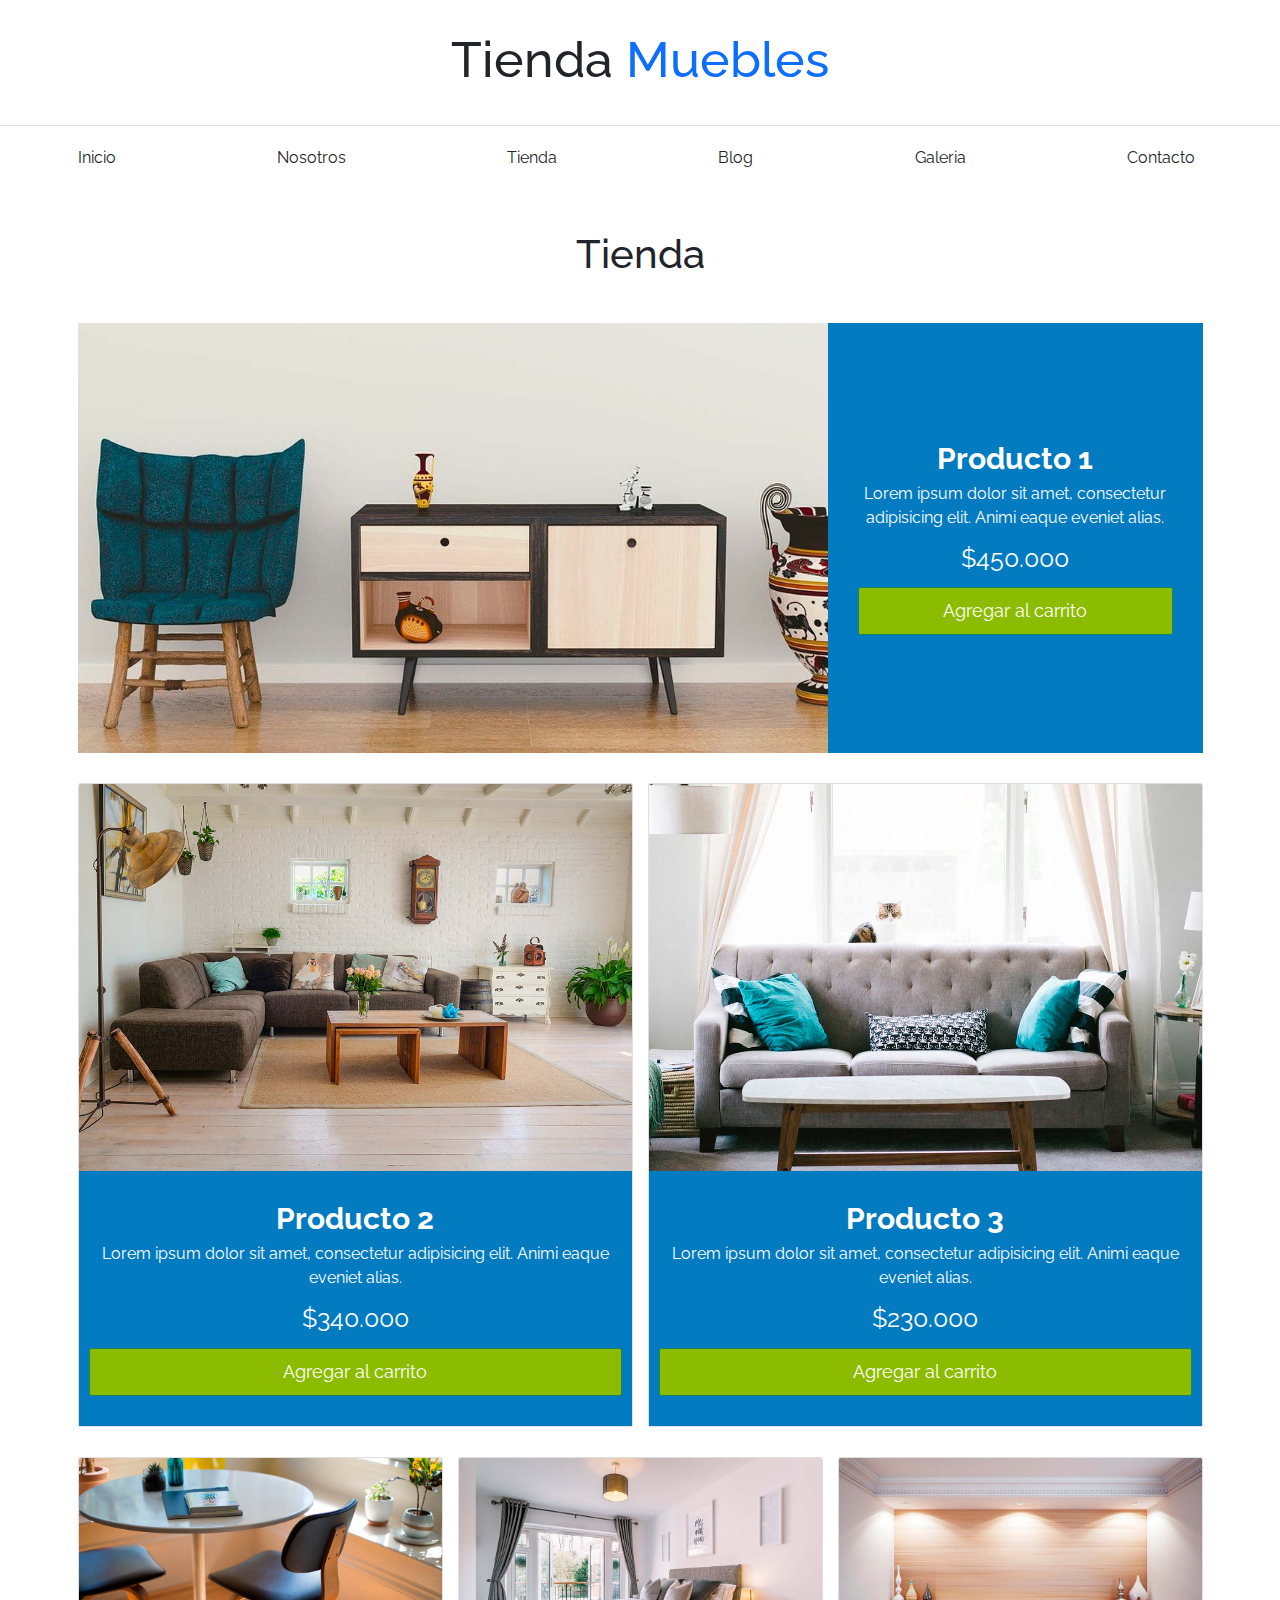
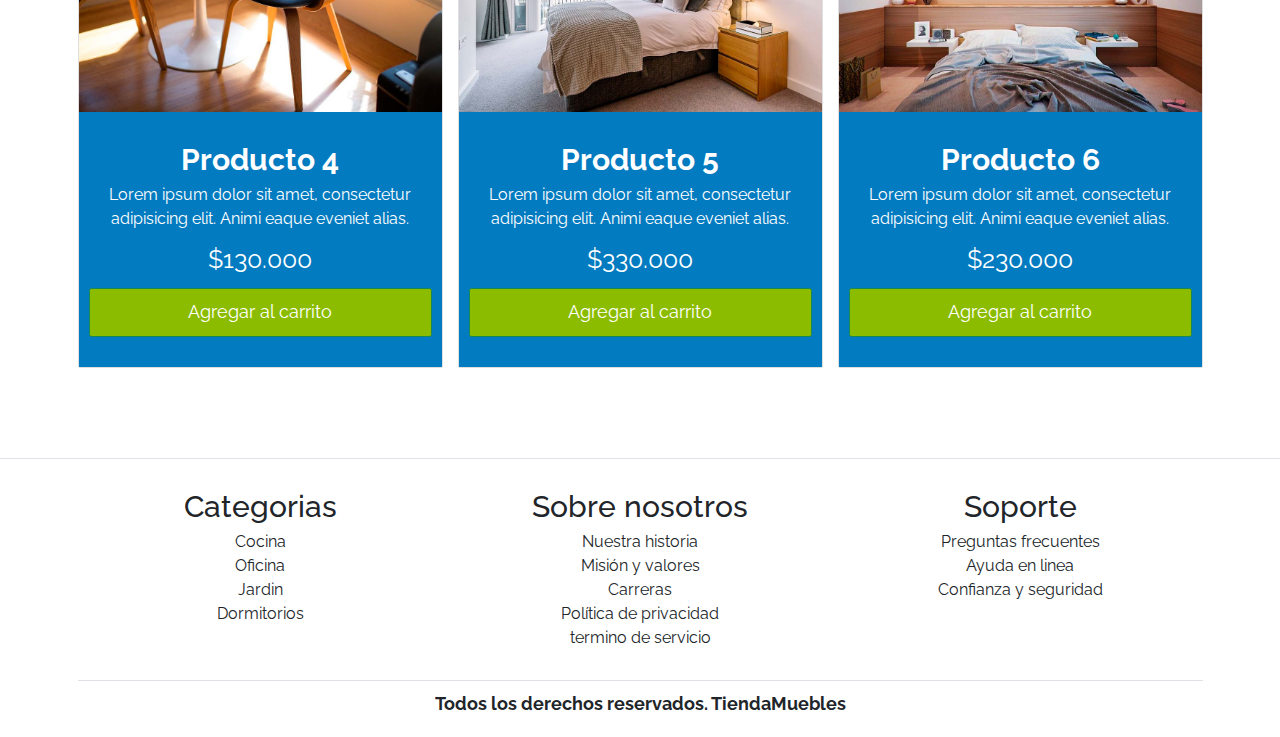
<file: tienda.html>
<!DOCTYPE html>
<html lang="en">
<head>
    <meta charset="UTF-8">
    <meta http-equiv="X-UA-Compatible" content="IE=edge">
    <meta name="viewport" content="width=device-width, initial-scale=1.0">
    <title>Ecommerce - Tienda</title>
    <link rel="stylesheet" href="css/bootstrap.min.css">
    <link rel="stylesheet" href="css/app.css">
    <link rel="preconnect" href="https://fonts.googleapis.com">
    <link rel="preconnect" href="https://fonts.gstatic.com" crossorigin>
    <link href="https://fonts.googleapis.com/css2?family=Playfair+Display:wght@700&family=Raleway:wght@400;700;900&display=swap" rel="stylesheet">
</head>
<body>
    <header class="py-5">
        <h1 class="text-center">Tienda <span class="text-primary">Muebles</span></h1>

    </header>

    <div class="border-top py-4">
        <div class="navbar navbar-expand-lg container navbar-light">
            
            <a href="index.html" class="navbar-brand d-lg-none fs-2 fw-bold text-uppercase">Tienda Muebles</a>
            
            <button class="navbar-toggler" type="button" data-bs-toggle="collapse" data-bs-target="#mostrarHamburgesa">
                <span class="navbar-toggler-icon"></span>
            </button>

            <div id="mostrarHamburgesa" class="collapse navbar-collapse">
                <nav class="text-capitalize navbar-nav container text-center d-flex flex-md-row justify-content-md-between">
                    <a class="text-decoration-none text-dark" href="index.html">inicio</a>
                    <a class="text-decoration-none text-dark" href="nosotros.html">nosotros</a>
                    <a class="text-decoration-none text-dark" href="tienda.html">tienda</a>
                    <a class="text-decoration-none text-dark" href="blog.html">blog</a>
                    <a class="text-decoration-none text-dark" href="galeria.html">galeria</a>
                    <a class="text-decoration-none text-dark" href="contacto.html">contacto</a>
                </nav>
            </div>
        </div>
    </div>


    <main class="container-xl py-5">
        <h2 class="text-center py-3 text-capitalize">Tienda</h2>
        
        <div class="row g-0 pt-5 mb-5"> <!--g-0: gutters son espacios entre el contenido d elas columnas -->
            <div class="col-md-8 producto">
                <img src="img/producto1.jpg" alt="imagen producto" class="img-fluid">
            </div>

            <div class="col-md-4 bg-primary text-center p-5 text-white d-flex flex-column justify-content-center">
                <h3 class="fw-bold">Producto 1</h3>
                <p>Lorem ipsum dolor sit amet, consectetur adipisicing elit. Animi eaque eveniet alias.</p>
                <p class="fs-1">$450.000</p>
                <a href="#" class="btn btn-success fs-3 py-3">Agregar al carrito</a>
            </div>
        </div>


        <div class="row">
            <div class="col-md-6 mb-5">
                <div class="card">
                    <img  class="card-img-top" src="img/producto2.jpg" alt="imagen producto">

                    <div class="card-body text-center bg-primary text-white py-5">
                        <h3 class="fw-bold">Producto 2</h3>
                        <p>Lorem ipsum dolor sit amet, consectetur adipisicing elit. Animi eaque eveniet alias.</p>
                        <p class="fs-1">$340.000</p>
                        <a href="#" class="btn btn-success fs-3 py-3 w-100">Agregar al carrito</a>
                    </div>
                </div>
            </div>
            <div class="col-md-6 mb-5">
                <div class="card">
                    <img class="card-img-top" src="img/producto3.jpg" alt="imagen producto">

                    <div class="card-body text-center bg-primary text-white py-5">
                        <h3 class="fw-bold">Producto 3</h3>
                        <p>Lorem ipsum dolor sit amet, consectetur adipisicing elit. Animi eaque eveniet alias.</p>
                        <p class="fs-1">$230.000</p>
                        <a href="#" class="btn btn-success fs-3 py-3 w-100">Agregar al carrito</a>
                    </div>
                </div>
            </div>
        </div>

        <div class="row">
            <div class="col-md-4 mb-5">
                <div class="card">
                    <img class="card-img-top" src="img/producto4.jpg" alt="imagen producto">

                    <div class="card-body text-center bg-primary text-white py-5">
                        <h3 class="fw-bold">Producto 4</h3>
                        <p>Lorem ipsum dolor sit amet, consectetur adipisicing elit. Animi eaque eveniet alias.</p>
                        <p class="fs-1">$130.000</p>
                        <a href="#" class="btn btn-success fs-3 py-3 w-100">Agregar al carrito</a>
                    </div>
                </div>
            </div>
            <div class="col-md-4 mb-5">
                <div class="card">
                    <img class="card-img-top" src="img/producto5.jpg" alt="imagen producto">

                    <div class="card-body text-center bg-primary text-white py-5">
                        <h3 class="fw-bold">Producto 5</h3>
                        <p>Lorem ipsum dolor sit amet, consectetur adipisicing elit. Animi eaque eveniet alias.</p>
                        <p class="fs-1">$330.000</p>
                        <a href="#" class="btn btn-success fs-3 py-3 w-100">Agregar al carrito</a>
                    </div>
                </div>
            </div>
            <div class="col-md-4 mb-5">
                <div class="card">
                    <img class="card-img-top" src="img/producto6.jpg" alt="imagen producto">

                    <div class="card-body text-center bg-primary text-white py-5">
                        <h3 class="fw-bold">Producto 6</h3>
                        <p>Lorem ipsum dolor sit amet, consectetur adipisicing elit. Animi eaque eveniet alias.</p>
                        <p class="fs-1">$230.000</p>
                        <a href="#" class="btn btn-success fs-3 py-3 w-100">Agregar al carrito</a>
                    </div>
                </div>
            </div>
        </div>
    </main>

    <footer class="mt-5 border-top">
        <div class="container-xl mt-5">
            <div class="row">
                <div class="col-md-4 mb-4 mb-md-0 text-center">
                    <h3>Categorias</h3>
                    <nav class="d-flex flex-column">
                        <a class="text-dark text-decoration-none" href="#">Cocina</a>
                        <a class="text-dark text-decoration-none" href="#">Oficina</a>
                        <a class="text-dark text-decoration-none" href="#">Jardin</a>
                        <a class="text-dark text-decoration-none" href="#">Dormitorios</a>
                    </nav>
                </div>

                <div class="col-md-4 mb-4 mb-md-0 text-center">
                    <h3>Sobre nosotros</h3>
                    <nav class="d-flex flex-column">
                        <a class="text-dark text-decoration-none" href="#">Nuestra historia</a>
                        <a class="text-dark text-decoration-none" href="#">Misión y valores</a>
                        <a class="text-dark text-decoration-none" href="#">Carreras</a>
                        <a class="text-dark text-decoration-none" href="#">Política de privacidad</a>
                        <a class="text-dark text-decoration-none" href="#">termino de servicio</a>
                    </nav>
                </div>

                <div class="col-md-4 mb-4 mb-md-0 text-center">
                    <h3>Soporte</h3>
                    <nav class="d-flex flex-column">
                        <a class="text-dark text-decoration-none" href="#">Preguntas frecuentes</a>
                        <a class="text-dark text-decoration-none" href="#">Ayuda en linea</a>
                        <a class="text-dark text-decoration-none" href="#">Confianza y seguridad</a>

                    </nav>
                </div>
            </div>

            <p class="text-center mt-5 p-3 border-top fs-3 fw-bold">Todos los derechos reservados. TiendaMuebles</p>
        </div>
    </footer>

    <script src="js/bootstrap.bundle.min.js"></script>
</body>
</html>
</file>
<file: css/app.css>
:root{
    --bs-blue: #037bc0;
    --bs-green: #8cbc00;
}


html{
    font-size: 62.5%; /**/
}

body{
    font-family: 'Raleway', sans-serif;
    font-size: 1.6rem;
}

h1, h2, h3{
    font-family: 'Playfair Display', serif;
    font-family: 'Raleway', sans-serif;
}

h1{
    font-size: 3.8rem;
}

@media (min-width: 768px) {
    h1{
        font-size: 5rem;
    }
}

h2{
    font-size: 3.2rem;
}

@media (min-width: 768px) {
    h2{
        font-size: 4rem;
    }
}


h3{
    font-size: 2.4rem;
}

@media (min-width: 768px) {
    h3{
        font-size: 3rem;
    }
}



.hero{
    background-image: url(../img/principal.jpg);
    height: 25rem;
    background-size: cover;
    background-position: center center;
    background-repeat: no-repeat;
}

@media (min-width: 768px) {
    .hero{
        height: 55rem;
    }
}

/**/
@media (min-width: 768px) {
    .producto img{
        height: 43rem;
        width: 100%;
        object-fit: cover; 
        /*object-fit nos ayuda a redimensionar la imagen, 
        se ajusta al contenedor */
        /* object-fit: fill; */
    }
}

/*Colores bacgraound*/
.bg-primary{
    background-color: var(--bs-blue)!important;
}
.btn-success{
    background-color: var(--bs-green)!important;
}

/*Transición imagen Categoria Productos*/
.categoria img{
    transition-property: transform;
    transition-duration: .3s;
}
.categoria img:hover{
    transform: scale(1.2);

}

.galeria li{
    margin-bottom: 1rem;
}

.galeria li:last-of-type{
    margin-bottom: 0;
}

.form-control{
    padding: 1rem;
    font-size: 1.6rem;
}


/*Eliminamos el borde de textarea*/
textarea{
    resize: none;
}
</file>
